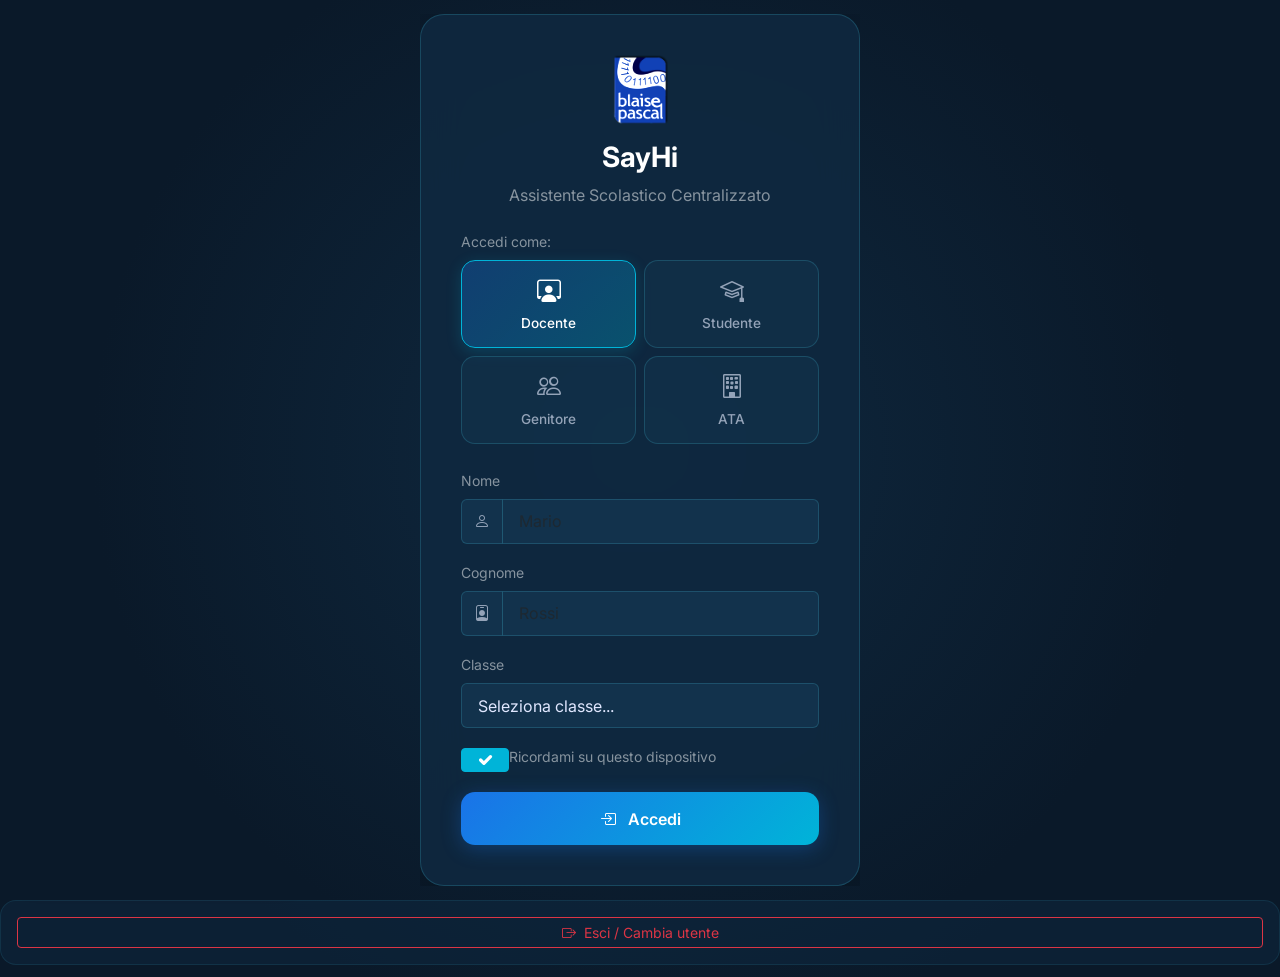
<file: index.html>
<!DOCTYPE html>
<html lang="it">
<head>
    <meta charset="UTF-8">
    <meta name="viewport" content="width=device-width, initial-scale=1.0">
    <meta name="description" content="Assistente virtuale per la gestione delle informazioni scolastiche - Mitigazione del sovraccarico informativo">
    <meta name="theme-color" content="#0a1929">
    
    <title>SayHi | Assistente Scolastico</title>
    
    <!-- Bootstrap CSS -->
    <link href="https://cdn.jsdelivr.net/npm/bootstrap@5.3.0/dist/css/bootstrap.min.css" rel="stylesheet">
    <!-- Bootstrap Icons -->
    <link rel="stylesheet" href="https://cdn.jsdelivr.net/npm/bootstrap-icons@1.11.0/font/bootstrap-icons.css">
    <!-- Font -->
    <link rel="preconnect" href="https://fonts.googleapis.com">
    <link rel="preconnect" href="https://fonts.gstatic.com" crossorigin>
    <link href="https://fonts.googleapis.com/css2?family=Inter:ital,opsz,wght@0,14..32,100..900;1,14..32,100..900&display=swap" rel="stylesheet">
    
    <style>
    :root {
        --bg-primary: #0a1929;
        --bg-secondary: #0f2940;
        --bg-tertiary: #143650;
        --accent-blue: #1a73e8;
        --accent-teal: #00b4d8;
        --accent-green: #48cae4;
        --text-primary: #e0e7ff;
        --text-secondary: #94a3b8;
        --border-color: rgba(72, 202, 228, 0.2);
        --card-bg: rgba(15, 41, 64, 0.8);
        --message-user: linear-gradient(135deg, #1a73e8, #00b4d8);
        --message-bot: rgba(20, 54, 80, 0.9);
        --danger: #ef4444;
        --gradient-avatar: linear-gradient(135deg, #667eea 0%, #764ba2 100%);
        --gradient-bot: linear-gradient(135deg, #00b4d8 0%, #48cae4 100%);
    }
    
    * {
        font-family: 'Inter', sans-serif;
        -webkit-font-smoothing: antialiased;
        -moz-osx-font-smoothing: grayscale;
    }
    
    body {
        background: radial-gradient(circle at 50% 50%, #0f2940 0%, #0a1929 70%);
        min-height: 100vh;
        color: var(--text-primary);
        overflow: hidden;
    }
    
    .app-container {
        height: 100vh;
        max-height: 100vh;
    }
    
    /* Sidebar */
    .chat-sidebar {
        background: rgba(10, 25, 41, 0.95);
        backdrop-filter: blur(20px);
        border-right: 1px solid var(--border-color);
        display: flex;
        flex-direction: column;
        transition: all 0.3s ease;
    }
    
    .sidebar-header {
        padding: 0.8rem 1rem;
        border-bottom: 1px solid var(--border-color);
        background: linear-gradient(180deg, rgba(26, 115, 232, 0.1) 0%, transparent 100%);
    }

    .sidebar-header img {
        height: 60px !important;
    }

    .sidebar-header span {
        font-size: 1.2rem;
    }
    
    .user-context {
        background: linear-gradient(135deg, rgba(26, 115, 232, 0.15), rgba(0, 180, 216, 0.15));
        border: 1px solid rgba(72, 202, 228, 0.3);
        border-radius: 16px;
        padding: 0.8rem;
        margin-bottom: 0;
        backdrop-filter: blur(20px);
        box-shadow: 0 4px 16px rgba(0, 0, 0, 0.1);
        transition: all 0.3s ease;
    }

    .user-context:hover {
        border-color: rgba(72, 202, 228, 0.5);
        box-shadow: 0 6px 20px rgba(0, 180, 216, 0.15);
    }

    .user-avatar {
        width: 40px;
        height: 40px;
        background: var(--gradient-avatar);
        border-radius: 12px;
        display: flex;
        align-items: center;
        justify-content: center;
        font-weight: 700;
        font-size: 1rem;
        color: white;
        box-shadow: 0 4px 12px rgba(102, 126, 234, 0.4);
        transition: all 0.3s ease;
    }

    .user-avatar:hover {
        transform: scale(1.05);
        box-shadow: 0 6px 16px rgba(102, 126, 234, 0.6);
    }
    
    .emergency-btn {
        background: linear-gradient(135deg, #ef4444, #dc2626);
        color: white;
        border: none;
        border-radius: 20px;
        padding: 1rem 1.5rem;
        font-weight: 600;
        transition: all 0.3s cubic-bezier(0.4, 0, 0.2, 1);
        box-shadow: 0 4px 15px rgba(239, 68, 68, 0.3);
        letter-spacing: 0.3px;
    }
    
    .emergency-btn:hover {
        transform: translateY(-3px);
        box-shadow: 0 8px 25px rgba(239, 68, 68, 0.5);
    }
    
    .emergency-btn:active {
        transform: translateY(-1px);
    }
    
    /* Chat principale */
    .chat-main {
        background: transparent;
        display: flex;
        flex-direction: column;
    }
    
    .chat-header {
        background: rgba(10, 25, 41, 0.85);
        backdrop-filter: blur(20px);
        border-bottom: 1px solid var(--border-color);
        padding: 1rem 1.5rem;
        box-shadow: 0 4px 20px rgba(0, 0, 0, 0.1);
    }
    
    .bot-avatar {
        width: 52px;
        height: 52px;
        background: var(--gradient-bot);
        border-radius: 16px;
        display: flex;
        align-items: center;
        justify-content: center;
        box-shadow: 0 8px 24px rgba(72, 202, 228, 0.4);
        transition: all 0.3s ease;
    }
    
    .bot-avatar:hover {
        transform: scale(1.05);
        box-shadow: 0 12px 32px rgba(72, 202, 228, 0.6);
    }
    
    .status-dot.online {
        background: #10b981;
        animation: pulse 2s infinite;
        box-shadow: 0 0 10px rgba(16, 185, 129, 0.5);
    }
    
    @keyframes pulse {
        0% { box-shadow: 0 0 0 0 rgba(16, 185, 129, 0.4); }
        70% { box-shadow: 0 0 0 10px rgba(16, 185, 129, 0); }
        100% { box-shadow: 0 0 0 0 rgba(16, 185, 129, 0); }
    }
    
    /* Area messaggi */
    .chat-messages {
        flex: 1;
        overflow-y: auto;
        padding: 1.5rem 1.5rem 0.5rem;
        display: flex;
        flex-direction: column;
        gap: 1.5rem;
        scroll-behavior: smooth;
    }
    
    .chat-messages::-webkit-scrollbar {
        width: 8px;
    }
    
    .chat-messages::-webkit-scrollbar-track {
        background: transparent;
        margin: 10px 0;
    }
    
    .chat-messages::-webkit-scrollbar-thumb {
        background: linear-gradient(180deg, rgba(72, 202, 228, 0.3), rgba(72, 202, 228, 0.1));
        border-radius: 10px;
        border: 2px solid transparent;
        background-clip: padding-box;
    }
    
    .chat-messages::-webkit-scrollbar-thumb:hover {
        background: linear-gradient(180deg, rgba(72, 202, 228, 0.5), rgba(72, 202, 228, 0.3));
        border: 2px solid transparent;
        background-clip: padding-box;
    }
    
    .message {
        display: flex;
        gap: 12px;
        max-width: 75%;
        animation: fadeInUp 0.4s cubic-bezier(0.4, 0, 0.2, 1);
    }
    
    @keyframes fadeInUp {
        from { 
            opacity: 0; 
            transform: translateY(15px);
        }
        to { 
            opacity: 1; 
            transform: translateY(0);
        }
    }
    
    .message-bot {
        align-self: flex-start;
    }
    
    .message-user {
        align-self: flex-end;
        flex-direction: row-reverse;
    }
    
    .message-avatar {
        width: 44px;
        height: 44px;
        border-radius: 14px;
        background: var(--gradient-bot);
        display: flex;
        align-items: center;
        justify-content: center;
        color: white;
        flex-shrink: 0;
        box-shadow: 0 4px 12px rgba(72, 202, 228, 0.3);
        transition: all 0.3s ease;
    }
    
    .message-bubble {
        padding: 1.1rem 1.3rem;
        border-radius: 20px;
        word-wrap: break-word;
        line-height: 1.6;
        font-size: 0.95rem;
        letter-spacing: 0.1px;
    }
    
    .message-bot .message-bubble {
        background: var(--message-bot);
        border: 1px solid var(--border-color);
        border-top-left-radius: 6px;
        color: var(--text-primary);
        box-shadow: 0 2px 12px rgba(0, 0, 0, 0.2);
    }
    
    .message-user .message-bubble {
        background: var(--message-user);
        border-top-right-radius: 6px;
        color: white;
        box-shadow: 0 4px 20px rgba(26, 115, 232, 0.4);
    }
    
    .message-time {
        font-size: 0.7rem;
        color: var(--text-secondary);
        margin-top: 0.5rem;
        opacity: 0.8;
    }
    
    /* Card circolari */
    .circolari-cards {
        display: flex;
        flex-direction: column;
        gap: 1.2rem;
        margin: 0.5rem 0;
    }
    
    .circolare-card {
        background: var(--card-bg);
        border: 1px solid var(--border-color);
        border-radius: 20px;
        padding: 1.5rem;
        backdrop-filter: blur(15px);
        transition: all 0.3s cubic-bezier(0.4, 0, 0.2, 1);
        box-shadow: 0 4px 20px rgba(0, 0, 0, 0.1);
    }
    
    .circolare-card:hover {
        border-color: var(--accent-teal);
        box-shadow: 0 8px 30px rgba(0, 180, 216, 0.2);
        transform: translateY(-2px);
    }
    
    .circolare-card.priority-urgent {
        border-left: 4px solid #ef4444;
        background: linear-gradient(90deg, rgba(239, 68, 68, 0.1) 0%, var(--card-bg) 10%);
    }
    
    .circolare-card.priority-important {
        border-left: 4px solid #f59e0b;
        background: linear-gradient(90deg, rgba(245, 158, 11, 0.1) 0%, var(--card-bg) 10%);
    }
    
    .card-btn {
        background: rgba(72, 202, 228, 0.15);
        border: 1px solid rgba(72, 202, 228, 0.3);
        color: var(--accent-teal);
        padding: 0.6rem 1.2rem;
        border-radius: 14px;
        cursor: pointer;
        transition: all 0.3s ease;
        font-size: 0.85rem;
        font-weight: 500;
        letter-spacing: 0.2px;
    }
    
    .card-btn:hover {
        background: rgba(72, 202, 228, 0.3);
        border-color: var(--accent-teal);
        box-shadow: 0 4px 15px rgba(72, 202, 228, 0.2);
        transform: translateY(-1px);
    }
    
    .card-btn:active {
        transform: translateY(1px);
    }
    
/* Suggerimenti (sopra la textbar) */
.suggestions-area {
    padding: 0.6rem 1.2rem;
    background: rgba(10, 25, 41, 0.7);
    backdrop-filter: blur(20px);
    border-top: 1px solid rgba(72, 202, 228, 0.15);
}

.suggestion-chips {
    display: flex;
    flex-wrap: wrap;
    gap: 0.4rem;
}

.suggestion-chip {
    background: rgba(72, 202, 228, 0.1);
    border: 1px solid rgba(72, 202, 228, 0.3);
    color: var(--accent-teal);
    padding: 0.35rem 0.75rem;
    border-radius: 20px;
    cursor: pointer;
    transition: all 0.3s ease;
    font-size: 0.78rem;
    font-weight: 500;
    letter-spacing: 0.1px;
    white-space: nowrap;
}

.suggestion-chip:hover {
    background: rgba(72, 202, 228, 0.25);
    border-color: var(--accent-teal);
    transform: translateY(-1px);
    box-shadow: 0 3px 12px rgba(72, 202, 228, 0.2);
}

.suggestion-chip:active {
    transform: translateY(0);
}

/* Icona lampadina più piccola */
.suggestions-area .bi-lightbulb {
    font-size: 0.9rem;
}

.suggestions-area small {
    font-size: 0.75rem;
}
    
    /* Area input */
    .chat-input-area {
        padding: 1rem 1.5rem;
        background: rgba(10, 25, 41, 0.9);
        backdrop-filter: blur(20px);
        border-top: 1px solid var(--border-color);
    }
    
    .input-container {
        display: flex;
        align-items: center;
        gap: 0.5rem;
        background: rgba(20, 54, 80, 0.8);
        border-radius: 28px;
        padding: 0.4rem 0.5rem;
        border: 2px solid rgba(72, 202, 228, 0.2);
        transition: all 0.3s ease;
    }
    
    .input-container:focus-within {
        border-color: var(--accent-teal);
        box-shadow: 0 0 0 4px rgba(72, 202, 228, 0.15);
        background: rgba(20, 54, 80, 0.95);
    }
    
    .message-input {
        background: transparent;
        border: none;
        outline: none;
        color: var(--text-primary);
        flex: 1;
        padding: 0.7rem 0.5rem;
        font-size: 0.95rem;
        resize: none;
        max-height: 120px;
        line-height: 1.5;
    }
    
    .message-input::placeholder {
        color: rgba(148, 163, 184, 0.6);
    }
    
    .input-action {
        background: transparent;
        border: none;
        color: var(--accent-teal);
        padding: 0.6rem;
        border-radius: 50%;
        cursor: pointer;
        transition: all 0.3s ease;
        display: flex;
        align-items: center;
        justify-content: center;
        width: 42px;
        height: 42px;
    }
    
    .input-action:hover {
        background: rgba(72, 202, 228, 0.2);
        transform: scale(1.1);
    }
    
    .input-action:active {
        transform: scale(0.95);
    }
    
    /* Overlay emergenza */
    .emergency-overlay {
        position: fixed;
        inset: 0;
        background: rgba(0, 0, 0, 0.9);
        backdrop-filter: blur(15px);
        display: flex;
        align-items: center;
        justify-content: center;
        z-index: 1050;
        animation: fadeIn 0.3s ease;
    }
    
    @keyframes fadeIn {
        from { opacity: 0; }
        to { opacity: 1; }
    }
    
    .emergency-card {
        background: linear-gradient(135deg, #1e293b, #0f172a);
        border: 2px solid rgba(239, 68, 68, 0.5);
        border-radius: 28px;
        padding: 3rem;
        max-width: 480px;
        width: 95%;
        text-align: center;
        box-shadow: 0 25px 80px rgba(239, 68, 68, 0.3);
        animation: slideUp 0.4s cubic-bezier(0.4, 0, 0.2, 1);
    }
    
    @keyframes slideUp {
        from { 
            opacity: 0;
            transform: translateY(30px) scale(0.95);
        }
        to { 
            opacity: 1;
            transform: translateY(0) scale(1);
        }
    }
    
    .emergency-icon {
        font-size: 5rem;
        margin-bottom: 1.5rem;
        animation: shake 2s infinite;
    }
    
    @keyframes shake {
        0%, 100% { transform: rotate(0deg); }
        10%, 30%, 50%, 70%, 90% { transform: rotate(-5deg); }
        20%, 40%, 60%, 80% { transform: rotate(5deg); }
    }
    
    /* Typing indicator */
    .typing-dot {
        animation: typingBounce 1.4s infinite;
    }
    
    @keyframes typingBounce {
        0%, 60%, 100% { 
            transform: translateY(0);
            opacity: 0.4;
        }
        30% { 
            transform: translateY(-8px);
            opacity: 1;
        }
    }
    
    /* Miglioramenti per le statistiche */
    .user-context .col-4 > div {
        transition: all 0.3s ease;
        border: 1px solid rgba(255, 255, 255, 0.1);
    }
    
    .user-context .col-4 > div:hover {
        background: rgba(255, 255, 255, 0.15) !important;
        transform: translateY(-2px);
        box-shadow: 0 4px 15px rgba(0, 0, 0, 0.2);
    }
    
    /* Responsive */
    @media (max-width: 991.98px) {
        .chat-sidebar {
            display: none !important;
        }
        
        .message {
            max-width: 85%;
        }
        
        .message-bubble {
            padding: 1rem;
        }
        
        .chat-header {
            padding: 0.8rem 1rem;
        }
        
        .chat-messages {
            padding: 1rem;
            gap: 1rem;
        }
        
        .suggestions-area {
            padding: 0.8rem 1rem;
        }
        
        .chat-input-area {
            padding: 0.8rem 1rem;
        }
        
        .emergency-card {
            padding: 2rem;
            margin: 1rem;
        }
    }
    
    @media (max-width: 575.98px) {
        .message {
            max-width: 90%;
        }
        
        .suggestion-chip {
            font-size: 0.75rem;
            padding: 0.5rem 0.8rem;
        }
        
        .card-btn {
            font-size: 0.8rem;
            padding: 0.5rem 0.8rem;
        }
        
        .chat-header h1 {
            font-size: 1.1rem;
        }
        
        .bot-avatar {
            width: 42px;
            height: 42px;
        }
    }
    
    @media (prefers-reduced-motion: reduce) {
        *, *::before, *::after {
            animation-duration: 0.01ms !important;
            transition-duration: 0.01ms !important;
        }
    }

    /* Pannello Impostazioni */
.settings-panel {
    position: fixed;
    top: 0;
    right: 0;
    width: 380px;
    max-width: 90vw;
    height: 100vh;
    background: rgba(10, 25, 41, 0.98);
    backdrop-filter: blur(30px);
    border-left: 1px solid var(--border-color);
    z-index: 1060;
    display: flex;
    flex-direction: column;
    animation: slideInRight 0.3s cubic-bezier(0.4, 0, 0.2, 1);
    box-shadow: -10px 0 40px rgba(0, 0, 0, 0.5);
}

@keyframes slideInRight {
    from {
        transform: translateX(100%);
    }
    to {
        transform: translateX(0);
    }
}

.settings-panel[hidden] {
    display: none;
}

.settings-header {
    padding: 1.5rem;
    border-bottom: 1px solid var(--border-color);
    display: flex;
    align-items: center;
    justify-content: space-between;
    background: linear-gradient(180deg, rgba(72, 202, 228, 0.1) 0%, transparent 100%);
}

.btn-close-settings {
    background: rgba(255, 255, 255, 0.1);
    border: none;
    color: var(--text-secondary);
    width: 40px;
    height: 40px;
    border-radius: 12px;
    display: flex;
    align-items: center;
    justify-content: center;
    cursor: pointer;
    transition: all 0.3s ease;
    font-size: 1.2rem;
}

.btn-close-settings:hover {
    background: rgba(255, 255, 255, 0.2);
    color: white;
    transform: rotate(90deg);
}

.settings-content {
    flex: 1;
    overflow-y: auto;
    padding: 1.5rem;
}

.settings-content::-webkit-scrollbar {
    width: 6px;
}

.settings-content::-webkit-scrollbar-track {
    background: transparent;
}

.settings-content::-webkit-scrollbar-thumb {
    background: rgba(72, 202, 228, 0.3);
    border-radius: 10px;
}

.settings-section {
    margin-bottom: 2rem;
}

.settings-section-title {
    font-size: 0.85rem;
    font-weight: 600;
    color: var(--accent-teal);
    text-transform: uppercase;
    letter-spacing: 0.5px;
    margin-bottom: 1rem;
    padding-bottom: 0.5rem;
    border-bottom: 1px solid rgba(72, 202, 228, 0.2);
}

.setting-item {
    background: rgba(15, 41, 64, 0.5);
    border: 1px solid rgba(72, 202, 228, 0.1);
    border-radius: 16px;
    padding: 1rem;
    margin-bottom: 0.75rem;
    transition: all 0.3s ease;
}

.setting-item:hover {
    border-color: rgba(72, 202, 228, 0.3);
    background: rgba(15, 41, 64, 0.7);
}

/* Switch personalizzato */
.form-check-input {
    width: 3rem !important;
    height: 1.5rem !important;
    cursor: pointer;
    background-color: rgba(72, 202, 228, 0.3) !important;
    border-color: rgba(72, 202, 228, 0.5) !important;
}

.form-check-input:checked {
    background-color: var(--accent-teal) !important;
    border-color: var(--accent-teal) !important;
}

.form-check-input:focus {
    box-shadow: 0 0 0 0.25rem rgba(72, 202, 228, 0.25) !important;
}

/* Overlay impostazioni */
.settings-overlay {
    position: fixed;
    inset: 0;
    background: rgba(0, 0, 0, 0.5);
    backdrop-filter: blur(5px);
    z-index: 1055;
    animation: fadeIn 0.3s ease;
}

.settings-overlay[hidden] {
    display: none;
}

/* Bottoni dimensione testo */
.btn-outline-info {
    color: var(--accent-teal);
    border-color: rgba(72, 202, 228, 0.3);
}

.btn-outline-info:hover {
    background: rgba(72, 202, 228, 0.2);
    border-color: var(--accent-teal);
    color: white;
}

/* Responsive pannello impostazioni */
@media (max-width: 575.98px) {
    .settings-panel {
        width: 100vw;
        max-width: 100vw;
    }
    
    .settings-section {
        margin-bottom: 1.5rem;
    }
    
    .setting-item {
        padding: 0.8rem;
    }
}

/* Lista Chat nella Sidebar */
.user-profile-section {
    border-bottom: 1px solid var(--border-color);
    padding: 0.5rem !important;
}

.chat-list-section {
    min-height: 0;
}

.chat-list {
    display: flex;
    flex-direction: column;
    gap: 2px;
    padding: 0.5rem;
}

.chat-list::-webkit-scrollbar {
    width: 4px;
}

.chat-list::-webkit-scrollbar-track {
    background: transparent;
}

.chat-list::-webkit-scrollbar-thumb {
    background: rgba(72, 202, 228, 0.2);
    border-radius: 10px;
}

.chat-item {
    padding: 0.8rem;
    border-radius: 14px;
    cursor: pointer;
    transition: all 0.2s ease;
    position: relative;
    border: 1px solid transparent;
}

.chat-item:hover {
    background: rgba(72, 202, 228, 0.1);
    border-color: rgba(72, 202, 228, 0.2);
}

.chat-item.active {
    background: rgba(72, 202, 228, 0.15);
    border-color: rgba(72, 202, 228, 0.3);
}

.chat-item-title {
    color: white;
    font-size: 0.85rem;
    font-weight: 600;
    margin-bottom: 0.2rem;
    display: flex;
    justify-content: space-between;
    align-items: center;
}

.chat-item-preview {
    color: var(--text-secondary);
    font-size: 0.75rem;
    white-space: nowrap;
    overflow: hidden;
    text-overflow: ellipsis;
}

.chat-item-time {
    font-size: 0.65rem;
    color: var(--text-secondary);
    opacity: 0.7;
}

.chat-item-actions {
    opacity: 0;
    transition: opacity 0.2s ease;
}

.chat-item:hover .chat-item-actions {
    opacity: 1;
}

.chat-delete-btn {
    background: transparent;
    border: none;
    color: var(--text-secondary);
    padding: 0.2rem 0.4rem;
    border-radius: 8px;
    cursor: pointer;
    font-size: 0.8rem;
    transition: all 0.2s ease;
}

.chat-delete-btn:hover {
    background: rgba(239, 68, 68, 0.2);
    color: #ef4444;
}

.text-accent {
    color: var(--accent-teal) !important;
}

.btn-link:hover {
    background: rgba(72, 202, 228, 0.1);
    border-radius: 10px;
}

/* Badge messaggi non letti */
.chat-badge {
    background: var(--accent-teal);
    color: white;
    font-size: 0.65rem;
    padding: 0.15rem 0.5rem;
    border-radius: 10px;
    font-weight: 600;
}

/* Stile per la sidebar più compatta su schermi medi */
@media (max-width: 1200px) {
    .chat-sidebar {
        min-width: 280px;
    }
}

/* Statistiche nella sidebar */
.chat-stats {
    padding: 0.5rem !important;
    border-top: 1px solid var(--border-color) !important;
}

.chat-stats .row {
    margin: 0 -2px;
}

.chat-stats .col-4 {
    padding: 0 2px;
}

.chat-stats .col-4 > div {
    padding: 0.4rem !important;
    border-radius: 10px !important;
    transition: all 0.3s ease;
    border: 1px solid rgba(255, 255, 255, 0.1);
}

.chat-stats .col-4 > div:hover {
    background: rgba(255, 255, 255, 0.15) !important;
    transform: translateY(-1px);
    box-shadow: 0 2px 8px rgba(0, 0, 0, 0.2);
}

.chat-stats .col-4 > div .small:first-child {
    font-size: 0.8rem;
    margin-bottom: 0.1rem;
}

.chat-stats .col-4 > div .fw-bold {
    font-size: 0.75rem;
    margin-bottom: 0;
}

.chat-stats .col-4 > div small:last-child {
    font-size: 0.6rem;
}

/* Pulsante sito web nella sidebar */
.sidebar-nav {
    border-top: 1px solid var(--border-color);
}

.website-btn {
    background: linear-gradient(135deg, rgba(72, 202, 228, 0.1), rgba(0, 180, 216, 0.1));
    border: 1px solid rgba(72, 202, 228, 0.25);
    color: var(--accent-teal);
    border-radius: 14px;
    padding: 0.7rem 1rem;
    font-weight: 600;
    font-size: 0.8rem;
    text-decoration: none;
    transition: all 0.3s cubic-bezier(0.4, 0, 0.2, 1);
    letter-spacing: 0.3px;
}

.website-btn:hover {
    background: rgba(72, 202, 228, 0.25);
    border-color: var(--accent-teal);
    color: white;
    transform: translateY(-2px);
    box-shadow: 0 4px 15px rgba(72, 202, 228, 0.2);
}

.website-btn:active {
    transform: translateY(0);
}

.website-btn i {
    font-size: 1rem;
}

/* Login Screen */
.login-screen {
    position: fixed;
    inset: 0;
    background: radial-gradient(circle at 50% 50%, #0f2940 0%, #0a1929 70%);
    display: flex;
    align-items: center;
    justify-content: center;
    z-index: 2000;
    padding: 1rem;
}

.login-container {
    width: 100%;
    max-width: 440px;
    animation: slideUpLogin 0.5s cubic-bezier(0.4, 0, 0.2, 1);
}

@keyframes slideUpLogin {
    from {
        opacity: 0;
        transform: translateY(30px);
    }
    to {
        opacity: 1;
        transform: translateY(0);
    }
}

.login-card {
    background: rgba(15, 41, 64, 0.9);
    backdrop-filter: blur(20px);
    border: 1px solid var(--border-color);
    border-radius: 24px;
    padding: 2.5rem;
    box-shadow: 0 20px 60px rgba(0, 0, 0, 0.3);
}

/* Selettore Ruolo */
.role-selector {
    display: grid;
    grid-template-columns: 1fr 1fr;
    gap: 0.5rem;
}

.role-btn {
    background: rgba(20, 54, 80, 0.5);
    border: 1px solid rgba(72, 202, 228, 0.2);
    color: var(--text-secondary);
    border-radius: 14px;
    padding: 0.8rem;
    cursor: pointer;
    transition: all 0.3s ease;
    font-size: 0.85rem;
    font-weight: 500;
}

.role-btn:hover {
    background: rgba(72, 202, 228, 0.15);
    border-color: rgba(72, 202, 228, 0.4);
    color: white;
}

.role-btn.active {
    background: linear-gradient(135deg, rgba(26, 115, 232, 0.3), rgba(0, 180, 216, 0.3));
    border-color: var(--accent-teal);
    color: white;
    box-shadow: 0 4px 15px rgba(0, 180, 216, 0.2);
}

/* Input login */
.login-card .form-control,
.login-card .form-select {
    background: rgba(20, 54, 80, 0.8) !important;
    border: 1px solid rgba(72, 202, 228, 0.2) !important;
    color: var(--text-primary) !important;
    padding: 0.6rem 1rem;
}

.login-card .form-control:focus,
.login-card .form-select:focus {
    border-color: var(--accent-teal) !important;
    box-shadow: 0 0 0 0.2rem rgba(72, 202, 228, 0.15) !important;
}

.login-card .input-group-text {
    background: rgba(20, 54, 80, 0.8) !important;
    border-color: rgba(72, 202, 228, 0.2) !important;
    color: var(--text-secondary) !important;
}

/* Pulsante Accedi */
.login-btn {
    background: linear-gradient(135deg, var(--accent-blue), var(--accent-teal));
    color: white;
    border: none;
    border-radius: 14px;
    padding: 0.9rem;
    font-weight: 600;
    font-size: 1rem;
    transition: all 0.3s ease;
    box-shadow: 0 4px 20px rgba(26, 115, 232, 0.3);
}

.login-btn:hover {
    transform: translateY(-2px);
    box-shadow: 0 6px 25px rgba(26, 115, 232, 0.5);
}

.login-btn:active {
    transform: translateY(0);
}

/* Bottoni accesso rapido */
.quick-login-btn {
    background: rgba(72, 202, 228, 0.1);
    border: 1px solid rgba(72, 202, 228, 0.2);
    color: var(--text-secondary);
    border-radius: 12px;
    padding: 0.7rem 1rem;
    cursor: pointer;
    transition: all 0.3s ease;
    font-size: 0.85rem;
    text-align: left;
}

.quick-login-btn:hover {
    background: rgba(72, 202, 228, 0.2);
    border-color: var(--accent-teal);
    color: white;
    transform: translateX(5px);
}

/* Stile per il select */
.login-card select option {
    background: #0f2940;
    color: white;
}

/* Animazione uscita login */
.login-screen.hidden {
    animation: fadeOut 0.3s ease forwards;
}

@keyframes fadeOut {
    from {
        opacity: 1;
    }
    to {
        opacity: 0;
        visibility: hidden;
    }
}

/* Stile tendina circolare */
.circolare-expand {
    max-height: 0;
    overflow: hidden;
    transition: max-height 0.4s ease, padding 0.4s ease, margin 0.4s ease;
    background: rgba(20, 54, 80, 0.5);
    border-radius: 0 0 20px 20px;
    margin-top: 0;
    border: 1px solid transparent;
}

.circolare-expand.open {
    max-height: 2000px;
    margin-top: 1rem;
    padding: 1.2rem;
    border: 1px solid var(--border-color);
}

.circolare-expand p {
    color: var(--text-primary);
    font-size: 0.9rem;
    line-height: 1.7;
    margin-bottom: 1rem;
}

.circolare-expand .allegati-list {
    display: flex;
    gap: 0.5rem;
    flex-wrap: wrap;
    margin-top: 0.8rem;
}

.allegato-link {
    color: var(--accent-teal);
    text-decoration: none;
    font-size: 0.85rem;
    padding: 0.3rem 0.8rem;
    border-radius: 10px;
    background: rgba(72, 202, 228, 0.1);
    border: 1px solid rgba(72, 202, 228, 0.3);
    transition: all 0.2s ease;
}

.allegato-link:hover {
    background: rgba(72, 202, 228, 0.25);
    color: white;
}

.card-btn-expand {
    width: 100%;
    background: rgba(72, 202, 228, 0.15);
    border: 1px solid rgba(72, 202, 228, 0.3);
    color: var(--accent-teal);
    padding: 0.7rem 1.2rem;
    border-radius: 14px;
    cursor: pointer;
    transition: all 0.3s ease;
    font-size: 0.9rem;
    font-weight: 600;
    letter-spacing: 0.2px;
    text-align: center;
}

.card-btn-expand:hover {
    background: rgba(72, 202, 228, 0.3);
    border-color: var(--accent-teal);
    box-shadow: 0 4px 15px rgba(72, 202, 228, 0.2);
    transform: translateY(-1px);
}
        
.login-container {
    overflow-x: auto;
}
</style>
</head>
<body>
    <!-- Schermata di Login -->
<div id="login-screen" class="login-screen">
    <div class="login-container">
        <div class="login-card">
            <div class="text-center mb-4">
                <img src="image.svg" alt="Logo Blaise Pascal" style="height: 70px; width: auto; filter: brightness(1.2); margin-bottom: 1rem;">
                <h1 class="h3 fw-bold text-white mb-2">SayHi</h1>
                <p class="text-white-50">Assistente Scolastico Centralizzato</p>
            </div>
            
            <form id="login-form" autocomplete="off">
                <!-- Selezione Ruolo -->
                <div class="mb-4">
                    <label class="text-white-50 small mb-2 d-block">Accedi come:</label>
                    <div class="role-selector">
                        <button type="button" class="role-btn active" data-role="docente">
                            <i class="bi bi-person-workspace fs-4 d-block mb-1"></i>
                            <span>Docente</span>
                        </button>
                        <button type="button" class="role-btn" data-role="studente">
                            <i class="bi bi-mortarboard fs-4 d-block mb-1"></i>
                            <span>Studente</span>
                        </button>
                        <button type="button" class="role-btn" data-role="genitore">
                            <i class="bi bi-people fs-4 d-block mb-1"></i>
                            <span>Genitore</span>
                        </button>
                        <button type="button" class="role-btn" data-role="ata">
                            <i class="bi bi-building fs-4 d-block mb-1"></i>
                            <span>ATA</span>
                        </button>
                    </div>
                </div>
                
                <!-- Nome utente -->
                <div class="mb-3">
                    <label for="login-nome" class="form-label text-white-50 small">Nome</label>
                    <div class="input-group">
                        <span class="input-group-text bg-dark border-secondary text-white-50">
                            <i class="bi bi-person"></i>
                        </span>
                        <input type="text" class="form-control bg-dark text-white border-secondary" id="login-nome" placeholder="Mario" required>
                    </div>
                </div>
                
                <!-- Cognome -->
                <div class="mb-3">
                    <label for="login-cognome" class="form-label text-white-50 small">Cognome</label>
                    <div class="input-group">
                        <span class="input-group-text bg-dark border-secondary text-white-50">
                            <i class="bi bi-person-badge"></i>
                        </span>
                        <input type="text" class="form-control bg-dark text-white border-secondary" id="login-cognome" placeholder="Rossi" required>
                    </div>
                </div>
                
                <!-- Classe (per studenti e docenti) -->
                <div class="mb-3" id="classe-field">
                    <label for="login-classe" class="form-label text-white-50 small">Classe</label>
                    <select class="form-select bg-dark text-white border-secondary" id="login-classe">
                        <option value="">Seleziona classe...</option>
                        <option value="1A">1A</option>
                        <option value="1B">1B</option>
                        <option value="2A">2A</option>
                        <option value="2B">2B</option>
                        <option value="3A">3A</option>
                        <option value="3B">3B</option>
                        <option value="4A">4A</option>
                        <option value="4B">4B</option>
                        <option value="5A">5A</option>
                        <option value="5B">5B</option>
                    </select>
                </div>
                
                <!-- Password (per dirigente/preside) -->
                <div class="mb-4" id="password-field" hidden>
                    <label for="login-password" class="form-label text-white-50 small">Password</label>
                    <div class="input-group">
                        <span class="input-group-text bg-dark border-secondary text-white-50">
                            <i class="bi bi-lock"></i>
                        </span>
                        <input type="password" class="form-control bg-dark text-white border-secondary" id="login-password" placeholder="••••••••">
                    </div>
                </div>
                
                <!-- Ricordami -->
                <div class="form-check mb-4">
                    <input class="form-check-input" type="checkbox" id="remember-me" checked>
                    <label class="form-check-label text-white-50 small" for="remember-me">
                        Ricordami su questo dispositivo
                    </label>
                </div>
                
                <!-- Pulsante Accedi -->
                <button type="submit" class="login-btn w-100">
                    <i class="bi bi-box-arrow-in-right me-2"></i>
                    Accedi
                </button>
            </form>
        </div>
    </div>
</div>

<!-- Overlay app principale (nascosto fino al login) -->
<div id="app-overlay" class="app-overlay" hidden>

</div>
    <div class="app-container d-flex">
        <!-- Sidebar sinistra - Dati utente, lista chat e emergenza -->
<aside class="chat-sidebar col-3 d-none d-lg-flex flex-column" aria-label="Informazioni contestuali">
    <div class="sidebar-header">
        <div class="d-flex align-items-center justify-content-center gap-2 mb-3">
            <img src="image.svg" alt="Logo Blaise Pascal" style="height: 60px; width: auto; filter: brightness(1.2);">
            <span class="fw-bold text-white">I.T.E.T BLAISE PASCAL</span>
        </div>
    </div>
    
    <!-- Profilo utente -->
    <div class="user-profile-section p-3">
        <div class="user-context">
            <div class="d-flex align-items-center gap-3 mb-3">
                <div class="user-avatar" aria-hidden="true">MR</div>
                <div>
                    <h2 class="h6 mb-0 text-white fw-bold">Mario Rossi</h2>
                    <span class="small text-white-50">Docente - 3B</span>
                </div>
            </div>
            
            <!-- Data corrente -->
            <div class="text-center">
                <small class="text-white-50" id="current-date-display"></small>
            </div>
        </div>
    </div>
    
    <!-- Lista chat -->
    <div class="chat-list-section flex-grow-1 d-flex flex-column">
        <div class="d-flex justify-content-between align-items-center px-3 py-2">
            <h3 class="text-white-50 small fw-semibold mb-0 text-uppercase">Conversazioni</h3>
            <button class="btn btn-link text-accent p-1" id="new-chat-btn" aria-label="Nuova chat" title="Nuova chat">
                <i class="bi bi-plus-square fs-5"></i>
            </button>
        </div>
        
        <!-- Lista delle chat salvate -->
        <div class="chat-list flex-grow-1 overflow-auto" id="chat-list">
            <!-- Le chat verranno caricate qui dinamicamente -->
            <div class="text-center text-white-50 small p-3" id="no-chats-message">
                <i class="bi bi-chat-dots fs-4 d-block mb-2"></i>
                Nessuna conversazione
            </div>
        </div>

    <!-- Pulsante registro elettronico-->
       <div class="sidebar-nav px-3 py-2">
        <a href="https://registrofamiglie.axioscloud.it/Pages/SD/SD_Login.aspx?Customer_id=94001210718" target="_blank" class="website-btn w-100 d-flex align-items-center justify-content-center gap-2">
            <i class="bi bi-globe2"></i>
            <span>ACCEDI AL REGISTRO ELETTRONICO</span>
        </a>
    </div>

        <!-- Pulsante sito web -->
    <div class="sidebar-nav px-3 py-2">
        <a href="https://webmyschool.it/" target="_blank" class="website-btn w-100 d-flex align-items-center justify-content-center gap-2">
            <i class="bi bi-globe2"></i>
            <span>CONSULTA EVENTUALI SUPPLENZE</span>
        </a>
    </div>
    
    <div class="sidebar-footer p-3">
        <button class="emergency-btn w-100 d-flex align-items-center justify-content-center gap-2" id="emergency-trigger" aria-label="Emergenza">
            <i class="bi bi-exclamation-triangle-fill fs-5"></i>
            <span class="fs-6">Emergenza</span>
        </button>
    </div>
</aside>
        
        <!-- Area principale chat -->
        <main class="chat-main col-12 col-lg-9 d-flex flex-column">
            
            <!-- Header chat -->
            <header class="chat-header d-flex align-items-center justify-content-between">
                <div class="d-flex align-items-center gap-3">
                    <div class="bot-avatar">
                        <i class="bi bi-robot fs-5 text-white"></i>
                    </div>
                    <div>
                        <h1 class="h5 mb-0 fw-bold text-white">SayHi!</h1>
                        <span class="small text-white-50">
                            <span class="status-dot online d-inline-block rounded-circle me-1" style="width:8px;height:8px;"></span>
                            Online • Pronto ad aiutarti
                        </span>
                    </div>
                </div>
                <div class="d-flex gap-1">
                    <button class="btn btn-link text-white-50 p-2 rounded-circle" aria-label="Impostazioni">
                        <i class="bi bi-gear"></i>
                    </button>
                </div>
            </header>
            
            <!-- Area messaggi -->
            <div class="chat-messages" id="chat-messages" role="log" aria-live="polite" aria-label="Conversazione">
                
                <!-- Messaggio di benvenuto iniziale -->
                <div class="message message-bot">
                    <div class="message-avatar" aria-hidden="true">
                        <i class="bi bi-robot"></i>
                    </div>
                    <div class="message-content">
                        <div class="message-bubble">
                            <p class="mb-2">Ciao Mario! 👋 Sono SayHi, il tuo assistente scolastico.</p>
                            <p class="mb-0">Chiedimi pure quello che ti serve: circolari, scadenze, orari, eventi e molto altro.</p>
                        </div>
                        <span class="message-time">10:30</span>
                    </div>
                </div>

                <!-- Indicatore di scrittura (nascosto di default) -->
                <div class="message message-bot typing-indicator" id="typing-indicator" hidden>
                    <div class="message-avatar" aria-hidden="true">
                        <i class="bi bi-robot"></i>
                    </div>
                    <div class="message-content">
                        <div class="message-bubble d-flex gap-2 align-items-center p-3">
                            <span class="typing-dot bg-secondary rounded-circle d-inline-block" style="width:8px;height:8px;animation: typingBounce 1.4s infinite;"></span>
                            <span class="typing-dot bg-secondary rounded-circle d-inline-block" style="width:8px;height:8px;animation: typingBounce 1.4s infinite 0.2s;"></span>
                            <span class="typing-dot bg-secondary rounded-circle d-inline-block" style="width:8px;height:8px;animation: typingBounce 1.4s infinite 0.4s;"></span>
                        </div>
                    </div>
                </div>
            </div>
            
            <!-- Suggerimenti rapidi -->
            <div class="suggestions-area">
                <div class="d-flex align-items-center gap-2 mb-2">
                    <i class="bi bi-lightbulb text-warning"></i>
                    <small class="text-white-50 fw-semibold">Cosa posso chiedere?</small>
                </div>
                <div class="suggestion-chips">
                    <button class="suggestion-chip" data-prompt="circolari recenti">📄 Circolari recenti</button>
                    <button class="suggestion-chip" data-prompt="scadenze">⏰ Cosa scade questa settimana?</button>
                    <button class="suggestion-chip" data-prompt="orario domani">📚 Orario di domani</button>
                    <button class="suggestion-chip" data-prompt="eventi">📅 Prossimi eventi</button>
                    <button class="suggestion-chip" data-prompt="contatti docenti">👥 Contatti docenti</button>
                    <button class="suggestion-chip" data-prompt="moduli da firmare">✍️ Moduli da firmare</button>
                    <button class="suggestion-chip" data-prompt="prossime verifiche ">📝 Prossime verifiche</button>
                    <button class="suggestion-chip" data-prompt="riepilogo oggi">📋 Riepilogo giornaliero</button>
                </div>
            </div>
            
            <!-- Area input -->
            <footer class="chat-input-area">
                <div class="input-container">
                    <button class="input-action" aria-label="Allega file" title="Allega">
                        <i class="bi bi-plus-circle fs-5"></i>
                    </button>
                    
                    <textarea 
                        id="message-input" 
                        class="message-input" 
                        placeholder="Scrivi un messaggio..." 
                        rows="1"
                        aria-label="Scrivi un messaggio"
                    ></textarea>
                    
                    <button class="input-action" id="send-button" aria-label="Invia messaggio" title="Invia">
                        <i class="bi bi-send-fill fs-5"></i>
                    </button>
                </div>
                
                <p class="text-center text-white-50 small mt-2 mb-0">
                    SayHi può commettere errori. Verifica sempre le informazioni importanti.
                </p>
            </footer>
        </main>
    </div>

    <!-- Pannello Impostazioni -->
<div id="settings-panel" class="settings-panel" aria-label="Impostazioni" hidden>
    <div class="settings-header">
        <h3 class="fs-5 fw-bold text-white mb-0">
            <i class="bi bi-gear me-2"></i>Impostazioni
        </h3>
        <button class="btn-close-settings" id="close-settings" aria-label="Chiudi impostazioni">
            <i class="bi bi-x-lg"></i>
        </button>
    </div>
    
    <div class="settings-content">
        <!-- Tema -->
        <div class="settings-section">
            <h4 class="settings-section-title">
                <i class="bi bi-palette me-2"></i>Aspetto
            </h4>
            <div class="setting-item">
                <div class="d-flex justify-content-between align-items-center">
                    <div>
                        <label class="text-white fw-medium">Tema scuro</label>
                        <p class="text-white-50 small mb-0">Attiva/disattiva il tema scuro</p>
                    </div>
                    <div class="form-check form-switch">
                        <input class="form-check-input" type="checkbox" id="dark-mode-toggle" checked>
                    </div>
                </div>
            </div>
            <div class="setting-item">
                <div class="d-flex justify-content-between align-items-center">
                    <div>
                        <label class="text-white fw-medium">Dimensione testo</label>
                        <p class="text-white-50 small mb-0">Regola la dimensione del testo</p>
                    </div>
                    <div class="btn-group btn-group-sm">
                        <button class="btn btn-outline-info btn-sm" id="font-size-down" aria-label="Riduci testo">A-</button>
                        <button class="btn btn-outline-info btn-sm" id="font-size-reset" aria-label="Testo normale">A</button>
                        <button class="btn btn-outline-info btn-sm" id="font-size-up" aria-label="Aumenta testo">A+</button>
                    </div>
                </div>
            </div>
        </div>
        
        <!-- Privacy -->
        <div class="settings-section">
            <h4 class="settings-section-title">
                <i class="bi bi-shield-check me-2"></i>Privacy e Dati
            </h4>
            <div class="setting-item">
                <div class="d-flex justify-content-between align-items-center">
                    <div>
                        <label class="text-white fw-medium">Salva cronologia</label>
                        <p class="text-white-50 small mb-0">Memorizza la cronologia delle chat</p>
                    </div>
                    <div class="form-check form-switch">
                        <input class="form-check-input" type="checkbox" id="save-history" checked>
                    </div>
                </div>
            </div>
        </div>
        <div class="setting-item">
    <button class="btn btn-outline-danger btn-sm w-100" id="logout-btn">
        <i class="bi bi-box-arrow-right me-2"></i>Esci / Cambia utente
    </button>
</div>
        
        <!-- Info -->
        <div class="settings-section">
            <h4 class="settings-section-title">
                <i class="bi bi-info-circle me-2"></i>Informazioni
            </h4>
            <div class="setting-item">
                <p class="text-white-50 small mb-1">SayHi v1.0.0</p>
                <p class="text-white-50 small mb-0">Assistente Scolastico Centralizzato</p>
                <p class="text-white-50 small mb-0">© 2026 I.T.E.T Blaise Pascal</p>
            </div>
        </div>
    </div>
</div>
<div class="setting-item">
    <button class="btn btn-outline-danger btn-sm w-100" id="logout-btn">
        <i class="bi bi-box-arrow-right me-2"></i>Esci / Cambia utente
    </button>
</div>

<!-- Overlay per chiudere le impostazioni cliccando fuori -->
<div id="settings-overlay" class="settings-overlay" hidden></div>

    <!-- Overlay emergenza -->
    <div id="emergency-overlay" class="emergency-overlay" hidden>
        <div class="emergency-card">
            <div class="emergency-icon">🚨</div>
            <h3 class="fw-bold mb-3 text-white">Emergenza</h3>
            <p class="text-white-50 mb-4" id="emergency-message-text">
                Cosa è successo? Puoi contattare subito il servizio di emergenza o il dirigente scolastico.
            </p>
            <div class="mb-3">
                <textarea 
                    id="emergency-input" 
                    class="form-control bg-dark text-white border-secondary" 
                    rows="3" 
                    placeholder="Descrivi brevemente la situazione..."
                ></textarea>
            </div>
            <div class="d-grid gap-2">
                <button class="btn btn-danger btn-lg" id="emergency-send">
                    <i class="bi bi-telephone-fill me-2"></i>Chiama Emergenza (112)
                </button>
                <button class="btn btn-outline-warning btn-lg">
                    <i class="bi bi-person-fill me-2"></i>Contatta Dirigente
                </button>
                <button class="btn btn-outline-light" id="emergency-cancel">
                    Annulla
                </button>
            </div>
        </div>
    </div>
    
    <!-- Bootstrap JS -->
    <script src="https://cdn.jsdelivr.net/npm/bootstrap@5.3.0/dist/js/bootstrap.bundle.min.js"></script>
    <script src="app.js"></script>
</body>
</html>
</file>
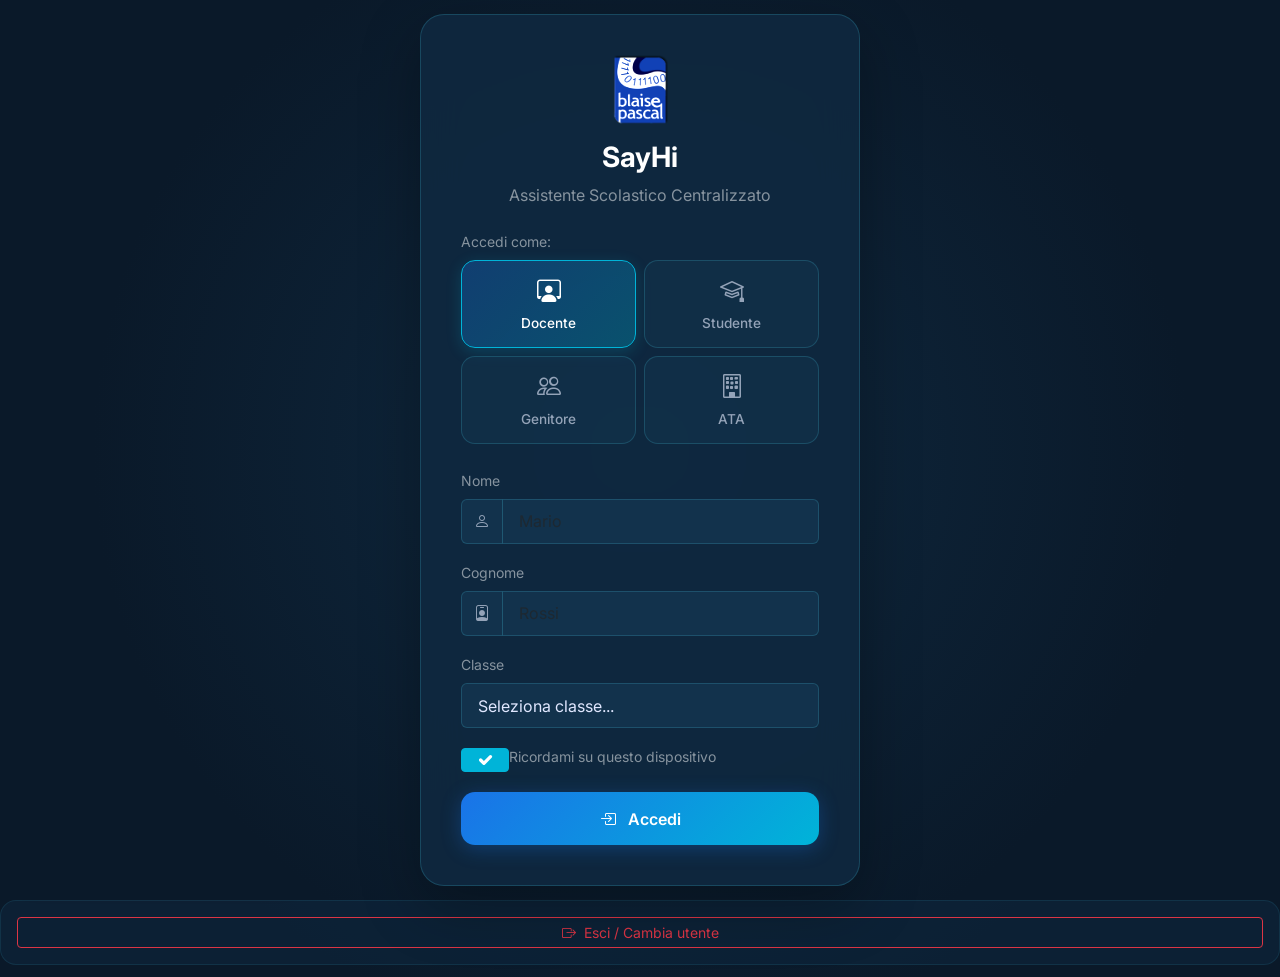
<file: pagina_web/index.html>
<!DOCTYPE html>
<html lang="it">
<head>
    <meta charset="UTF-8">
    <meta name="viewport" content="width=device-width, initial-scale=1.0">
    <meta name="description" content="Assistente virtuale per la gestione delle informazioni scolastiche - Mitigazione del sovraccarico informativo">
    <meta name="theme-color" content="#0a1929">
    
    <title>SayHi | Assistente Scolastico</title>
    
    <!-- Bootstrap CSS -->
    <link href="https://cdn.jsdelivr.net/npm/bootstrap@5.3.0/dist/css/bootstrap.min.css" rel="stylesheet">
    <!-- Bootstrap Icons -->
    <link rel="stylesheet" href="https://cdn.jsdelivr.net/npm/bootstrap-icons@1.11.0/font/bootstrap-icons.css">
    <!-- Font -->
    <link rel="preconnect" href="https://fonts.googleapis.com">
    <link rel="preconnect" href="https://fonts.gstatic.com" crossorigin>
    <link href="https://fonts.googleapis.com/css2?family=Inter:ital,opsz,wght@0,14..32,100..900;1,14..32,100..900&display=swap" rel="stylesheet">
    
    <style>
    :root {
        --bg-primary: #0a1929;
        --bg-secondary: #0f2940;
        --bg-tertiary: #143650;
        --accent-blue: #1a73e8;
        --accent-teal: #00b4d8;
        --accent-green: #48cae4;
        --text-primary: #e0e7ff;
        --text-secondary: #94a3b8;
        --border-color: rgba(72, 202, 228, 0.2);
        --card-bg: rgba(15, 41, 64, 0.8);
        --message-user: linear-gradient(135deg, #1a73e8, #00b4d8);
        --message-bot: rgba(20, 54, 80, 0.9);
        --danger: #ef4444;
        --gradient-avatar: linear-gradient(135deg, #667eea 0%, #764ba2 100%);
        --gradient-bot: linear-gradient(135deg, #00b4d8 0%, #48cae4 100%);
    }
    
    * {
        font-family: 'Inter', sans-serif;
        -webkit-font-smoothing: antialiased;
        -moz-osx-font-smoothing: grayscale;
    }
    
    body {
        background: radial-gradient(circle at 50% 50%, #0f2940 0%, #0a1929 70%);
        min-height: 100vh;
        color: var(--text-primary);
        overflow: hidden;
    }
    
    .app-container {
        height: 100vh;
        max-height: 100vh;
    }
    
    /* Sidebar */
    .chat-sidebar {
        background: rgba(10, 25, 41, 0.95);
        backdrop-filter: blur(20px);
        border-right: 1px solid var(--border-color);
        display: flex;
        flex-direction: column;
        transition: all 0.3s ease;
    }
    
    .sidebar-header {
        padding: 0.8rem 1rem;
        border-bottom: 1px solid var(--border-color);
        background: linear-gradient(180deg, rgba(26, 115, 232, 0.1) 0%, transparent 100%);
    }

    .sidebar-header img {
        height: 60px !important;
    }

    .sidebar-header span {
        font-size: 1.2rem;
    }
    
    .user-context {
        background: linear-gradient(135deg, rgba(26, 115, 232, 0.15), rgba(0, 180, 216, 0.15));
        border: 1px solid rgba(72, 202, 228, 0.3);
        border-radius: 16px;
        padding: 0.8rem;
        margin-bottom: 0;
        backdrop-filter: blur(20px);
        box-shadow: 0 4px 16px rgba(0, 0, 0, 0.1);
        transition: all 0.3s ease;
    }

    .user-context:hover {
        border-color: rgba(72, 202, 228, 0.5);
        box-shadow: 0 6px 20px rgba(0, 180, 216, 0.15);
    }

    .user-avatar {
        width: 40px;
        height: 40px;
        background: var(--gradient-avatar);
        border-radius: 12px;
        display: flex;
        align-items: center;
        justify-content: center;
        font-weight: 700;
        font-size: 1rem;
        color: white;
        box-shadow: 0 4px 12px rgba(102, 126, 234, 0.4);
        transition: all 0.3s ease;
    }

    .user-avatar:hover {
        transform: scale(1.05);
        box-shadow: 0 6px 16px rgba(102, 126, 234, 0.6);
    }
    
    .emergency-btn {
        background: linear-gradient(135deg, #ef4444, #dc2626);
        color: white;
        border: none;
        border-radius: 20px;
        padding: 1rem 1.5rem;
        font-weight: 600;
        transition: all 0.3s cubic-bezier(0.4, 0, 0.2, 1);
        box-shadow: 0 4px 15px rgba(239, 68, 68, 0.3);
        letter-spacing: 0.3px;
    }
    
    .emergency-btn:hover {
        transform: translateY(-3px);
        box-shadow: 0 8px 25px rgba(239, 68, 68, 0.5);
    }
    
    .emergency-btn:active {
        transform: translateY(-1px);
    }
    
    /* Chat principale */
    .chat-main {
        background: transparent;
        display: flex;
        flex-direction: column;
    }
    
    .chat-header {
        background: rgba(10, 25, 41, 0.85);
        backdrop-filter: blur(20px);
        border-bottom: 1px solid var(--border-color);
        padding: 1rem 1.5rem;
        box-shadow: 0 4px 20px rgba(0, 0, 0, 0.1);
    }
    
    .bot-avatar {
        width: 52px;
        height: 52px;
        background: var(--gradient-bot);
        border-radius: 16px;
        display: flex;
        align-items: center;
        justify-content: center;
        box-shadow: 0 8px 24px rgba(72, 202, 228, 0.4);
        transition: all 0.3s ease;
    }
    
    .bot-avatar:hover {
        transform: scale(1.05);
        box-shadow: 0 12px 32px rgba(72, 202, 228, 0.6);
    }
    
    .status-dot.online {
        background: #10b981;
        animation: pulse 2s infinite;
        box-shadow: 0 0 10px rgba(16, 185, 129, 0.5);
    }
    
    @keyframes pulse {
        0% { box-shadow: 0 0 0 0 rgba(16, 185, 129, 0.4); }
        70% { box-shadow: 0 0 0 10px rgba(16, 185, 129, 0); }
        100% { box-shadow: 0 0 0 0 rgba(16, 185, 129, 0); }
    }
    
    /* Area messaggi */
    .chat-messages {
        flex: 1;
        overflow-y: auto;
        padding: 1.5rem 1.5rem 0.5rem;
        display: flex;
        flex-direction: column;
        gap: 1.5rem;
        scroll-behavior: smooth;
    }
    
    .chat-messages::-webkit-scrollbar {
        width: 8px;
    }
    
    .chat-messages::-webkit-scrollbar-track {
        background: transparent;
        margin: 10px 0;
    }
    
    .chat-messages::-webkit-scrollbar-thumb {
        background: linear-gradient(180deg, rgba(72, 202, 228, 0.3), rgba(72, 202, 228, 0.1));
        border-radius: 10px;
        border: 2px solid transparent;
        background-clip: padding-box;
    }
    
    .chat-messages::-webkit-scrollbar-thumb:hover {
        background: linear-gradient(180deg, rgba(72, 202, 228, 0.5), rgba(72, 202, 228, 0.3));
        border: 2px solid transparent;
        background-clip: padding-box;
    }
    
    .message {
        display: flex;
        gap: 12px;
        max-width: 75%;
        animation: fadeInUp 0.4s cubic-bezier(0.4, 0, 0.2, 1);
    }
    
    @keyframes fadeInUp {
        from { 
            opacity: 0; 
            transform: translateY(15px);
        }
        to { 
            opacity: 1; 
            transform: translateY(0);
        }
    }
    
    .message-bot {
        align-self: flex-start;
    }
    
    .message-user {
        align-self: flex-end;
        flex-direction: row-reverse;
    }
    
    .message-avatar {
        width: 44px;
        height: 44px;
        border-radius: 14px;
        background: var(--gradient-bot);
        display: flex;
        align-items: center;
        justify-content: center;
        color: white;
        flex-shrink: 0;
        box-shadow: 0 4px 12px rgba(72, 202, 228, 0.3);
        transition: all 0.3s ease;
    }
    
    .message-bubble {
        padding: 1.1rem 1.3rem;
        border-radius: 20px;
        word-wrap: break-word;
        line-height: 1.6;
        font-size: 0.95rem;
        letter-spacing: 0.1px;
    }
    
    .message-bot .message-bubble {
        background: var(--message-bot);
        border: 1px solid var(--border-color);
        border-top-left-radius: 6px;
        color: var(--text-primary);
        box-shadow: 0 2px 12px rgba(0, 0, 0, 0.2);
    }
    
    .message-user .message-bubble {
        background: var(--message-user);
        border-top-right-radius: 6px;
        color: white;
        box-shadow: 0 4px 20px rgba(26, 115, 232, 0.4);
    }
    
    .message-time {
        font-size: 0.7rem;
        color: var(--text-secondary);
        margin-top: 0.5rem;
        opacity: 0.8;
    }
    
    /* Card circolari */
    .circolari-cards {
        display: flex;
        flex-direction: column;
        gap: 1.2rem;
        margin: 0.5rem 0;
    }
    
    .circolare-card {
        background: var(--card-bg);
        border: 1px solid var(--border-color);
        border-radius: 20px;
        padding: 1.5rem;
        backdrop-filter: blur(15px);
        transition: all 0.3s cubic-bezier(0.4, 0, 0.2, 1);
        box-shadow: 0 4px 20px rgba(0, 0, 0, 0.1);
    }
    
    .circolare-card:hover {
        border-color: var(--accent-teal);
        box-shadow: 0 8px 30px rgba(0, 180, 216, 0.2);
        transform: translateY(-2px);
    }
    
    .circolare-card.priority-urgent {
        border-left: 4px solid #ef4444;
        background: linear-gradient(90deg, rgba(239, 68, 68, 0.1) 0%, var(--card-bg) 10%);
    }
    
    .circolare-card.priority-important {
        border-left: 4px solid #f59e0b;
        background: linear-gradient(90deg, rgba(245, 158, 11, 0.1) 0%, var(--card-bg) 10%);
    }
    
    .card-btn {
        background: rgba(72, 202, 228, 0.15);
        border: 1px solid rgba(72, 202, 228, 0.3);
        color: var(--accent-teal);
        padding: 0.6rem 1.2rem;
        border-radius: 14px;
        cursor: pointer;
        transition: all 0.3s ease;
        font-size: 0.85rem;
        font-weight: 500;
        letter-spacing: 0.2px;
    }
    
    .card-btn:hover {
        background: rgba(72, 202, 228, 0.3);
        border-color: var(--accent-teal);
        box-shadow: 0 4px 15px rgba(72, 202, 228, 0.2);
        transform: translateY(-1px);
    }
    
    .card-btn:active {
        transform: translateY(1px);
    }
    
/* Suggerimenti (sopra la textbar) */
.suggestions-area {
    padding: 0.6rem 1.2rem;
    background: rgba(10, 25, 41, 0.7);
    backdrop-filter: blur(20px);
    border-top: 1px solid rgba(72, 202, 228, 0.15);
}

.suggestion-chips {
    display: flex;
    flex-wrap: wrap;
    gap: 0.4rem;
}

.suggestion-chip {
    background: rgba(72, 202, 228, 0.1);
    border: 1px solid rgba(72, 202, 228, 0.3);
    color: var(--accent-teal);
    padding: 0.35rem 0.75rem;
    border-radius: 20px;
    cursor: pointer;
    transition: all 0.3s ease;
    font-size: 0.78rem;
    font-weight: 500;
    letter-spacing: 0.1px;
    white-space: nowrap;
}

.suggestion-chip:hover {
    background: rgba(72, 202, 228, 0.25);
    border-color: var(--accent-teal);
    transform: translateY(-1px);
    box-shadow: 0 3px 12px rgba(72, 202, 228, 0.2);
}

.suggestion-chip:active {
    transform: translateY(0);
}

/* Icona lampadina più piccola */
.suggestions-area .bi-lightbulb {
    font-size: 0.9rem;
}

.suggestions-area small {
    font-size: 0.75rem;
}
    
    /* Area input */
    .chat-input-area {
        padding: 1rem 1.5rem;
        background: rgba(10, 25, 41, 0.9);
        backdrop-filter: blur(20px);
        border-top: 1px solid var(--border-color);
    }
    
    .input-container {
        display: flex;
        align-items: center;
        gap: 0.5rem;
        background: rgba(20, 54, 80, 0.8);
        border-radius: 28px;
        padding: 0.4rem 0.5rem;
        border: 2px solid rgba(72, 202, 228, 0.2);
        transition: all 0.3s ease;
    }
    
    .input-container:focus-within {
        border-color: var(--accent-teal);
        box-shadow: 0 0 0 4px rgba(72, 202, 228, 0.15);
        background: rgba(20, 54, 80, 0.95);
    }
    
    .message-input {
        background: transparent;
        border: none;
        outline: none;
        color: var(--text-primary);
        flex: 1;
        padding: 0.7rem 0.5rem;
        font-size: 0.95rem;
        resize: none;
        max-height: 120px;
        line-height: 1.5;
    }
    
    .message-input::placeholder {
        color: rgba(148, 163, 184, 0.6);
    }
    
    .input-action {
        background: transparent;
        border: none;
        color: var(--accent-teal);
        padding: 0.6rem;
        border-radius: 50%;
        cursor: pointer;
        transition: all 0.3s ease;
        display: flex;
        align-items: center;
        justify-content: center;
        width: 42px;
        height: 42px;
    }
    
    .input-action:hover {
        background: rgba(72, 202, 228, 0.2);
        transform: scale(1.1);
    }
    
    .input-action:active {
        transform: scale(0.95);
    }
    
    /* Overlay emergenza */
    .emergency-overlay {
        position: fixed;
        inset: 0;
        background: rgba(0, 0, 0, 0.9);
        backdrop-filter: blur(15px);
        display: flex;
        align-items: center;
        justify-content: center;
        z-index: 1050;
        animation: fadeIn 0.3s ease;
    }
    
    @keyframes fadeIn {
        from { opacity: 0; }
        to { opacity: 1; }
    }
    
    .emergency-card {
        background: linear-gradient(135deg, #1e293b, #0f172a);
        border: 2px solid rgba(239, 68, 68, 0.5);
        border-radius: 28px;
        padding: 3rem;
        max-width: 480px;
        width: 95%;
        text-align: center;
        box-shadow: 0 25px 80px rgba(239, 68, 68, 0.3);
        animation: slideUp 0.4s cubic-bezier(0.4, 0, 0.2, 1);
    }
    
    @keyframes slideUp {
        from { 
            opacity: 0;
            transform: translateY(30px) scale(0.95);
        }
        to { 
            opacity: 1;
            transform: translateY(0) scale(1);
        }
    }
    
    .emergency-icon {
        font-size: 5rem;
        margin-bottom: 1.5rem;
        animation: shake 2s infinite;
    }
    
    @keyframes shake {
        0%, 100% { transform: rotate(0deg); }
        10%, 30%, 50%, 70%, 90% { transform: rotate(-5deg); }
        20%, 40%, 60%, 80% { transform: rotate(5deg); }
    }
    
    /* Typing indicator */
    .typing-dot {
        animation: typingBounce 1.4s infinite;
    }
    
    @keyframes typingBounce {
        0%, 60%, 100% { 
            transform: translateY(0);
            opacity: 0.4;
        }
        30% { 
            transform: translateY(-8px);
            opacity: 1;
        }
    }
    
    /* Miglioramenti per le statistiche */
    .user-context .col-4 > div {
        transition: all 0.3s ease;
        border: 1px solid rgba(255, 255, 255, 0.1);
    }
    
    .user-context .col-4 > div:hover {
        background: rgba(255, 255, 255, 0.15) !important;
        transform: translateY(-2px);
        box-shadow: 0 4px 15px rgba(0, 0, 0, 0.2);
    }
    
    /* Responsive */
    @media (max-width: 991.98px) {
        .chat-sidebar {
            display: none !important;
        }
        
        .message {
            max-width: 85%;
        }
        
        .message-bubble {
            padding: 1rem;
        }
        
        .chat-header {
            padding: 0.8rem 1rem;
        }
        
        .chat-messages {
            padding: 1rem;
            gap: 1rem;
        }
        
        .suggestions-area {
            padding: 0.8rem 1rem;
        }
        
        .chat-input-area {
            padding: 0.8rem 1rem;
        }
        
        .emergency-card {
            padding: 2rem;
            margin: 1rem;
        }
    }
    
    @media (max-width: 575.98px) {
        .message {
            max-width: 90%;
        }
        
        .suggestion-chip {
            font-size: 0.75rem;
            padding: 0.5rem 0.8rem;
        }
        
        .card-btn {
            font-size: 0.8rem;
            padding: 0.5rem 0.8rem;
        }
        
        .chat-header h1 {
            font-size: 1.1rem;
        }
        
        .bot-avatar {
            width: 42px;
            height: 42px;
        }
    }
    
    @media (prefers-reduced-motion: reduce) {
        *, *::before, *::after {
            animation-duration: 0.01ms !important;
            transition-duration: 0.01ms !important;
        }
    }

    /* Pannello Impostazioni */
.settings-panel {
    position: fixed;
    top: 0;
    right: 0;
    width: 380px;
    max-width: 90vw;
    height: 100vh;
    background: rgba(10, 25, 41, 0.98);
    backdrop-filter: blur(30px);
    border-left: 1px solid var(--border-color);
    z-index: 1060;
    display: flex;
    flex-direction: column;
    animation: slideInRight 0.3s cubic-bezier(0.4, 0, 0.2, 1);
    box-shadow: -10px 0 40px rgba(0, 0, 0, 0.5);
}

@keyframes slideInRight {
    from {
        transform: translateX(100%);
    }
    to {
        transform: translateX(0);
    }
}

.settings-panel[hidden] {
    display: none;
}

.settings-header {
    padding: 1.5rem;
    border-bottom: 1px solid var(--border-color);
    display: flex;
    align-items: center;
    justify-content: space-between;
    background: linear-gradient(180deg, rgba(72, 202, 228, 0.1) 0%, transparent 100%);
}

.btn-close-settings {
    background: rgba(255, 255, 255, 0.1);
    border: none;
    color: var(--text-secondary);
    width: 40px;
    height: 40px;
    border-radius: 12px;
    display: flex;
    align-items: center;
    justify-content: center;
    cursor: pointer;
    transition: all 0.3s ease;
    font-size: 1.2rem;
}

.btn-close-settings:hover {
    background: rgba(255, 255, 255, 0.2);
    color: white;
    transform: rotate(90deg);
}

.settings-content {
    flex: 1;
    overflow-y: auto;
    padding: 1.5rem;
}

.settings-content::-webkit-scrollbar {
    width: 6px;
}

.settings-content::-webkit-scrollbar-track {
    background: transparent;
}

.settings-content::-webkit-scrollbar-thumb {
    background: rgba(72, 202, 228, 0.3);
    border-radius: 10px;
}

.settings-section {
    margin-bottom: 2rem;
}

.settings-section-title {
    font-size: 0.85rem;
    font-weight: 600;
    color: var(--accent-teal);
    text-transform: uppercase;
    letter-spacing: 0.5px;
    margin-bottom: 1rem;
    padding-bottom: 0.5rem;
    border-bottom: 1px solid rgba(72, 202, 228, 0.2);
}

.setting-item {
    background: rgba(15, 41, 64, 0.5);
    border: 1px solid rgba(72, 202, 228, 0.1);
    border-radius: 16px;
    padding: 1rem;
    margin-bottom: 0.75rem;
    transition: all 0.3s ease;
}

.setting-item:hover {
    border-color: rgba(72, 202, 228, 0.3);
    background: rgba(15, 41, 64, 0.7);
}

/* Switch personalizzato */
.form-check-input {
    width: 3rem !important;
    height: 1.5rem !important;
    cursor: pointer;
    background-color: rgba(72, 202, 228, 0.3) !important;
    border-color: rgba(72, 202, 228, 0.5) !important;
}

.form-check-input:checked {
    background-color: var(--accent-teal) !important;
    border-color: var(--accent-teal) !important;
}

.form-check-input:focus {
    box-shadow: 0 0 0 0.25rem rgba(72, 202, 228, 0.25) !important;
}

/* Overlay impostazioni */
.settings-overlay {
    position: fixed;
    inset: 0;
    background: rgba(0, 0, 0, 0.5);
    backdrop-filter: blur(5px);
    z-index: 1055;
    animation: fadeIn 0.3s ease;
}

.settings-overlay[hidden] {
    display: none;
}

/* Bottoni dimensione testo */
.btn-outline-info {
    color: var(--accent-teal);
    border-color: rgba(72, 202, 228, 0.3);
}

.btn-outline-info:hover {
    background: rgba(72, 202, 228, 0.2);
    border-color: var(--accent-teal);
    color: white;
}

/* Responsive pannello impostazioni */
@media (max-width: 575.98px) {
    .settings-panel {
        width: 100vw;
        max-width: 100vw;
    }
    
    .settings-section {
        margin-bottom: 1.5rem;
    }
    
    .setting-item {
        padding: 0.8rem;
    }
}

/* Lista Chat nella Sidebar */
.user-profile-section {
    border-bottom: 1px solid var(--border-color);
    padding: 0.5rem !important;
}

.chat-list-section {
    min-height: 0;
}

.chat-list {
    display: flex;
    flex-direction: column;
    gap: 2px;
    padding: 0.5rem;
}

.chat-list::-webkit-scrollbar {
    width: 4px;
}

.chat-list::-webkit-scrollbar-track {
    background: transparent;
}

.chat-list::-webkit-scrollbar-thumb {
    background: rgba(72, 202, 228, 0.2);
    border-radius: 10px;
}

.chat-item {
    padding: 0.8rem;
    border-radius: 14px;
    cursor: pointer;
    transition: all 0.2s ease;
    position: relative;
    border: 1px solid transparent;
}

.chat-item:hover {
    background: rgba(72, 202, 228, 0.1);
    border-color: rgba(72, 202, 228, 0.2);
}

.chat-item.active {
    background: rgba(72, 202, 228, 0.15);
    border-color: rgba(72, 202, 228, 0.3);
}

.chat-item-title {
    color: white;
    font-size: 0.85rem;
    font-weight: 600;
    margin-bottom: 0.2rem;
    display: flex;
    justify-content: space-between;
    align-items: center;
}

.chat-item-preview {
    color: var(--text-secondary);
    font-size: 0.75rem;
    white-space: nowrap;
    overflow: hidden;
    text-overflow: ellipsis;
}

.chat-item-time {
    font-size: 0.65rem;
    color: var(--text-secondary);
    opacity: 0.7;
}

.chat-item-actions {
    opacity: 0;
    transition: opacity 0.2s ease;
}

.chat-item:hover .chat-item-actions {
    opacity: 1;
}

.chat-delete-btn {
    background: transparent;
    border: none;
    color: var(--text-secondary);
    padding: 0.2rem 0.4rem;
    border-radius: 8px;
    cursor: pointer;
    font-size: 0.8rem;
    transition: all 0.2s ease;
}

.chat-delete-btn:hover {
    background: rgba(239, 68, 68, 0.2);
    color: #ef4444;
}

.text-accent {
    color: var(--accent-teal) !important;
}

.btn-link:hover {
    background: rgba(72, 202, 228, 0.1);
    border-radius: 10px;
}

/* Badge messaggi non letti */
.chat-badge {
    background: var(--accent-teal);
    color: white;
    font-size: 0.65rem;
    padding: 0.15rem 0.5rem;
    border-radius: 10px;
    font-weight: 600;
}

/* Stile per la sidebar più compatta su schermi medi */
@media (max-width: 1200px) {
    .chat-sidebar {
        min-width: 280px;
    }
}

/* Statistiche nella sidebar */
.chat-stats {
    padding: 0.5rem !important;
    border-top: 1px solid var(--border-color) !important;
}

.chat-stats .row {
    margin: 0 -2px;
}

.chat-stats .col-4 {
    padding: 0 2px;
}

.chat-stats .col-4 > div {
    padding: 0.4rem !important;
    border-radius: 10px !important;
    transition: all 0.3s ease;
    border: 1px solid rgba(255, 255, 255, 0.1);
}

.chat-stats .col-4 > div:hover {
    background: rgba(255, 255, 255, 0.15) !important;
    transform: translateY(-1px);
    box-shadow: 0 2px 8px rgba(0, 0, 0, 0.2);
}

.chat-stats .col-4 > div .small:first-child {
    font-size: 0.8rem;
    margin-bottom: 0.1rem;
}

.chat-stats .col-4 > div .fw-bold {
    font-size: 0.75rem;
    margin-bottom: 0;
}

.chat-stats .col-4 > div small:last-child {
    font-size: 0.6rem;
}

/* Pulsante sito web nella sidebar */
.sidebar-nav {
    border-top: 1px solid var(--border-color);
}

.website-btn {
    background: linear-gradient(135deg, rgba(72, 202, 228, 0.1), rgba(0, 180, 216, 0.1));
    border: 1px solid rgba(72, 202, 228, 0.25);
    color: var(--accent-teal);
    border-radius: 14px;
    padding: 0.7rem 1rem;
    font-weight: 600;
    font-size: 0.8rem;
    text-decoration: none;
    transition: all 0.3s cubic-bezier(0.4, 0, 0.2, 1);
    letter-spacing: 0.3px;
}

.website-btn:hover {
    background: rgba(72, 202, 228, 0.25);
    border-color: var(--accent-teal);
    color: white;
    transform: translateY(-2px);
    box-shadow: 0 4px 15px rgba(72, 202, 228, 0.2);
}

.website-btn:active {
    transform: translateY(0);
}

.website-btn i {
    font-size: 1rem;
}

/* Login Screen */
.login-screen {
    position: fixed;
    inset: 0;
    background: radial-gradient(circle at 50% 50%, #0f2940 0%, #0a1929 70%);
    display: flex;
    align-items: center;
    justify-content: center;
    z-index: 2000;
    padding: 1rem;
}

.login-container {
    width: 100%;
    max-width: 440px;
    animation: slideUpLogin 0.5s cubic-bezier(0.4, 0, 0.2, 1);
}

@keyframes slideUpLogin {
    from {
        opacity: 0;
        transform: translateY(30px);
    }
    to {
        opacity: 1;
        transform: translateY(0);
    }
}

.login-card {
    background: rgba(15, 41, 64, 0.9);
    backdrop-filter: blur(20px);
    border: 1px solid var(--border-color);
    border-radius: 24px;
    padding: 2.5rem;
    box-shadow: 0 20px 60px rgba(0, 0, 0, 0.3);
}

/* Selettore Ruolo */
.role-selector {
    display: grid;
    grid-template-columns: 1fr 1fr;
    gap: 0.5rem;
}

.role-btn {
    background: rgba(20, 54, 80, 0.5);
    border: 1px solid rgba(72, 202, 228, 0.2);
    color: var(--text-secondary);
    border-radius: 14px;
    padding: 0.8rem;
    cursor: pointer;
    transition: all 0.3s ease;
    font-size: 0.85rem;
    font-weight: 500;
}

.role-btn:hover {
    background: rgba(72, 202, 228, 0.15);
    border-color: rgba(72, 202, 228, 0.4);
    color: white;
}

.role-btn.active {
    background: linear-gradient(135deg, rgba(26, 115, 232, 0.3), rgba(0, 180, 216, 0.3));
    border-color: var(--accent-teal);
    color: white;
    box-shadow: 0 4px 15px rgba(0, 180, 216, 0.2);
}

/* Input login */
.login-card .form-control,
.login-card .form-select {
    background: rgba(20, 54, 80, 0.8) !important;
    border: 1px solid rgba(72, 202, 228, 0.2) !important;
    color: var(--text-primary) !important;
    padding: 0.6rem 1rem;
}

.login-card .form-control:focus,
.login-card .form-select:focus {
    border-color: var(--accent-teal) !important;
    box-shadow: 0 0 0 0.2rem rgba(72, 202, 228, 0.15) !important;
}

.login-card .input-group-text {
    background: rgba(20, 54, 80, 0.8) !important;
    border-color: rgba(72, 202, 228, 0.2) !important;
    color: var(--text-secondary) !important;
}

/* Pulsante Accedi */
.login-btn {
    background: linear-gradient(135deg, var(--accent-blue), var(--accent-teal));
    color: white;
    border: none;
    border-radius: 14px;
    padding: 0.9rem;
    font-weight: 600;
    font-size: 1rem;
    transition: all 0.3s ease;
    box-shadow: 0 4px 20px rgba(26, 115, 232, 0.3);
}

.login-btn:hover {
    transform: translateY(-2px);
    box-shadow: 0 6px 25px rgba(26, 115, 232, 0.5);
}

.login-btn:active {
    transform: translateY(0);
}

/* Bottoni accesso rapido */
.quick-login-btn {
    background: rgba(72, 202, 228, 0.1);
    border: 1px solid rgba(72, 202, 228, 0.2);
    color: var(--text-secondary);
    border-radius: 12px;
    padding: 0.7rem 1rem;
    cursor: pointer;
    transition: all 0.3s ease;
    font-size: 0.85rem;
    text-align: left;
}

.quick-login-btn:hover {
    background: rgba(72, 202, 228, 0.2);
    border-color: var(--accent-teal);
    color: white;
    transform: translateX(5px);
}

/* Stile per il select */
.login-card select option {
    background: #0f2940;
    color: white;
}

/* Animazione uscita login */
.login-screen.hidden {
    animation: fadeOut 0.3s ease forwards;
}

@keyframes fadeOut {
    from {
        opacity: 1;
    }
    to {
        opacity: 0;
        visibility: hidden;
    }
}

/* Stile tendina circolare */
.circolare-expand {
    max-height: 0;
    overflow: hidden;
    transition: max-height 0.4s ease, padding 0.4s ease, margin 0.4s ease;
    background: rgba(20, 54, 80, 0.5);
    border-radius: 0 0 20px 20px;
    margin-top: 0;
    border: 1px solid transparent;
}

.circolare-expand.open {
    max-height: 2000px;
    margin-top: 1rem;
    padding: 1.2rem;
    border: 1px solid var(--border-color);
}

.circolare-expand p {
    color: var(--text-primary);
    font-size: 0.9rem;
    line-height: 1.7;
    margin-bottom: 1rem;
}

.circolare-expand .allegati-list {
    display: flex;
    gap: 0.5rem;
    flex-wrap: wrap;
    margin-top: 0.8rem;
}

.allegato-link {
    color: var(--accent-teal);
    text-decoration: none;
    font-size: 0.85rem;
    padding: 0.3rem 0.8rem;
    border-radius: 10px;
    background: rgba(72, 202, 228, 0.1);
    border: 1px solid rgba(72, 202, 228, 0.3);
    transition: all 0.2s ease;
}

.allegato-link:hover {
    background: rgba(72, 202, 228, 0.25);
    color: white;
}

.card-btn-expand {
    width: 100%;
    background: rgba(72, 202, 228, 0.15);
    border: 1px solid rgba(72, 202, 228, 0.3);
    color: var(--accent-teal);
    padding: 0.7rem 1.2rem;
    border-radius: 14px;
    cursor: pointer;
    transition: all 0.3s ease;
    font-size: 0.9rem;
    font-weight: 600;
    letter-spacing: 0.2px;
    text-align: center;
}

.card-btn-expand:hover {
    background: rgba(72, 202, 228, 0.3);
    border-color: var(--accent-teal);
    box-shadow: 0 4px 15px rgba(72, 202, 228, 0.2);
    transform: translateY(-1px);
}
</style>
</head>
<body>
    <!-- Schermata di Login -->
<div id="login-screen" class="login-screen">
    <div class="login-container">
        <div class="login-card">
            <div class="text-center mb-4">
                <img src="image.svg" alt="Logo Blaise Pascal" style="height: 70px; width: auto; filter: brightness(1.2); margin-bottom: 1rem;">
                <h1 class="h3 fw-bold text-white mb-2">SayHi</h1>
                <p class="text-white-50">Assistente Scolastico Centralizzato</p>
            </div>
            
            <form id="login-form" autocomplete="off">
                <!-- Selezione Ruolo -->
                <div class="mb-4">
                    <label class="text-white-50 small mb-2 d-block">Accedi come:</label>
                    <div class="role-selector">
                        <button type="button" class="role-btn active" data-role="docente">
                            <i class="bi bi-person-workspace fs-4 d-block mb-1"></i>
                            <span>Docente</span>
                        </button>
                        <button type="button" class="role-btn" data-role="studente">
                            <i class="bi bi-mortarboard fs-4 d-block mb-1"></i>
                            <span>Studente</span>
                        </button>
                        <button type="button" class="role-btn" data-role="genitore">
                            <i class="bi bi-people fs-4 d-block mb-1"></i>
                            <span>Genitore</span>
                        </button>
                        <button type="button" class="role-btn" data-role="ata">
                            <i class="bi bi-building fs-4 d-block mb-1"></i>
                            <span>ATA</span>
                        </button>
                    </div>
                </div>
                
                <!-- Nome utente -->
                <div class="mb-3">
                    <label for="login-nome" class="form-label text-white-50 small">Nome</label>
                    <div class="input-group">
                        <span class="input-group-text bg-dark border-secondary text-white-50">
                            <i class="bi bi-person"></i>
                        </span>
                        <input type="text" class="form-control bg-dark text-white border-secondary" id="login-nome" placeholder="Mario" required>
                    </div>
                </div>
                
                <!-- Cognome -->
                <div class="mb-3">
                    <label for="login-cognome" class="form-label text-white-50 small">Cognome</label>
                    <div class="input-group">
                        <span class="input-group-text bg-dark border-secondary text-white-50">
                            <i class="bi bi-person-badge"></i>
                        </span>
                        <input type="text" class="form-control bg-dark text-white border-secondary" id="login-cognome" placeholder="Rossi" required>
                    </div>
                </div>
                
                <!-- Classe (per studenti e docenti) -->
                <div class="mb-3" id="classe-field">
                    <label for="login-classe" class="form-label text-white-50 small">Classe</label>
                    <select class="form-select bg-dark text-white border-secondary" id="login-classe">
                        <option value="">Seleziona classe...</option>
                        <option value="1A">1A</option>
                        <option value="1B">1B</option>
                        <option value="2A">2A</option>
                        <option value="2B">2B</option>
                        <option value="3A">3A</option>
                        <option value="3B">3B</option>
                        <option value="4A">4A</option>
                        <option value="4B">4B</option>
                        <option value="5A">5A</option>
                        <option value="5B">5B</option>
                    </select>
                </div>
                
                <!-- Password (per dirigente/preside) -->
                <div class="mb-4" id="password-field" hidden>
                    <label for="login-password" class="form-label text-white-50 small">Password</label>
                    <div class="input-group">
                        <span class="input-group-text bg-dark border-secondary text-white-50">
                            <i class="bi bi-lock"></i>
                        </span>
                        <input type="password" class="form-control bg-dark text-white border-secondary" id="login-password" placeholder="••••••••">
                    </div>
                </div>
                
                <!-- Ricordami -->
                <div class="form-check mb-4">
                    <input class="form-check-input" type="checkbox" id="remember-me" checked>
                    <label class="form-check-label text-white-50 small" for="remember-me">
                        Ricordami su questo dispositivo
                    </label>
                </div>
                
                <!-- Pulsante Accedi -->
                <button type="submit" class="login-btn w-100">
                    <i class="bi bi-box-arrow-in-right me-2"></i>
                    Accedi
                </button>
            </form>
        </div>
    </div>
</div>

<!-- Overlay app principale (nascosto fino al login) -->
<div id="app-overlay" class="app-overlay" hidden>

</div>
    <div class="app-container d-flex">
        <!-- Sidebar sinistra - Dati utente, lista chat e emergenza -->
<aside class="chat-sidebar col-3 d-none d-lg-flex flex-column" aria-label="Informazioni contestuali">
    <div class="sidebar-header">
        <div class="d-flex align-items-center justify-content-center gap-2 mb-3">
            <img src="image.svg" alt="Logo Blaise Pascal" style="height: 60px; width: auto; filter: brightness(1.2);">
            <span class="fw-bold text-white">I.T.E.T BLAISE PASCAL</span>
        </div>
    </div>
    
    <!-- Profilo utente -->
    <div class="user-profile-section p-3">
        <div class="user-context">
            <div class="d-flex align-items-center gap-3 mb-3">
                <div class="user-avatar" aria-hidden="true">MR</div>
                <div>
                    <h2 class="h6 mb-0 text-white fw-bold">Mario Rossi</h2>
                    <span class="small text-white-50">Docente - 3B</span>
                </div>
            </div>
            
            <!-- Data corrente -->
            <div class="text-center">
                <small class="text-white-50" id="current-date-display"></small>
            </div>
        </div>
    </div>
    
    <!-- Lista chat -->
    <div class="chat-list-section flex-grow-1 d-flex flex-column">
        <div class="d-flex justify-content-between align-items-center px-3 py-2">
            <h3 class="text-white-50 small fw-semibold mb-0 text-uppercase">Conversazioni</h3>
            <button class="btn btn-link text-accent p-1" id="new-chat-btn" aria-label="Nuova chat" title="Nuova chat">
                <i class="bi bi-plus-square fs-5"></i>
            </button>
        </div>
        
        <!-- Lista delle chat salvate -->
        <div class="chat-list flex-grow-1 overflow-auto" id="chat-list">
            <!-- Le chat verranno caricate qui dinamicamente -->
            <div class="text-center text-white-50 small p-3" id="no-chats-message">
                <i class="bi bi-chat-dots fs-4 d-block mb-2"></i>
                Nessuna conversazione
            </div>
        </div>

    <!-- Pulsante registro elettronico-->
       <div class="sidebar-nav px-3 py-2">
        <a href="https://registrofamiglie.axioscloud.it/Pages/SD/SD_Login.aspx?Customer_id=94001210718" target="_blank" class="website-btn w-100 d-flex align-items-center justify-content-center gap-2">
            <i class="bi bi-globe2"></i>
            <span>ACCEDI AL REGISTRO ELETTRONICO</span>
        </a>
    </div>

        <!-- Pulsante sito web -->
    <div class="sidebar-nav px-3 py-2">
        <a href="https://webmyschool.it/" target="_blank" class="website-btn w-100 d-flex align-items-center justify-content-center gap-2">
            <i class="bi bi-globe2"></i>
            <span>CONSULTA EVENTUALI SUPPLENZE</span>
        </a>
    </div>
    
    <div class="sidebar-footer p-3">
        <button class="emergency-btn w-100 d-flex align-items-center justify-content-center gap-2" id="emergency-trigger" aria-label="Emergenza">
            <i class="bi bi-exclamation-triangle-fill fs-5"></i>
            <span class="fs-6">Emergenza</span>
        </button>
    </div>
</aside>
        
        <!-- Area principale chat -->
        <main class="chat-main col-12 col-lg-9 d-flex flex-column">
            
            <!-- Header chat -->
            <header class="chat-header d-flex align-items-center justify-content-between">
                <div class="d-flex align-items-center gap-3">
                    <div class="bot-avatar">
                        <i class="bi bi-robot fs-5 text-white"></i>
                    </div>
                    <div>
                        <h1 class="h5 mb-0 fw-bold text-white">SayHi!</h1>
                        <span class="small text-white-50">
                            <span class="status-dot online d-inline-block rounded-circle me-1" style="width:8px;height:8px;"></span>
                            Online • Pronto ad aiutarti
                        </span>
                    </div>
                </div>
                <div class="d-flex gap-1">
                    <button class="btn btn-link text-white-50 p-2 rounded-circle" aria-label="Impostazioni">
                        <i class="bi bi-gear"></i>
                    </button>
                </div>
            </header>
            
            <!-- Area messaggi -->
            <div class="chat-messages" id="chat-messages" role="log" aria-live="polite" aria-label="Conversazione">
                
                <!-- Messaggio di benvenuto iniziale -->
                <div class="message message-bot">
                    <div class="message-avatar" aria-hidden="true">
                        <i class="bi bi-robot"></i>
                    </div>
                    <div class="message-content">
                        <div class="message-bubble">
                            <p class="mb-2">Ciao Mario! 👋 Sono SayHi, il tuo assistente scolastico.</p>
                            <p class="mb-0">Chiedimi pure quello che ti serve: circolari, scadenze, orari, eventi e molto altro.</p>
                        </div>
                        <span class="message-time">10:30</span>
                    </div>
                </div>

                <!-- Indicatore di scrittura (nascosto di default) -->
                <div class="message message-bot typing-indicator" id="typing-indicator" hidden>
                    <div class="message-avatar" aria-hidden="true">
                        <i class="bi bi-robot"></i>
                    </div>
                    <div class="message-content">
                        <div class="message-bubble d-flex gap-2 align-items-center p-3">
                            <span class="typing-dot bg-secondary rounded-circle d-inline-block" style="width:8px;height:8px;animation: typingBounce 1.4s infinite;"></span>
                            <span class="typing-dot bg-secondary rounded-circle d-inline-block" style="width:8px;height:8px;animation: typingBounce 1.4s infinite 0.2s;"></span>
                            <span class="typing-dot bg-secondary rounded-circle d-inline-block" style="width:8px;height:8px;animation: typingBounce 1.4s infinite 0.4s;"></span>
                        </div>
                    </div>
                </div>
            </div>
            
            <!-- Suggerimenti rapidi -->
            <div class="suggestions-area">
                <div class="d-flex align-items-center gap-2 mb-2">
                    <i class="bi bi-lightbulb text-warning"></i>
                    <small class="text-white-50 fw-semibold">Cosa posso chiedere?</small>
                </div>
                <div class="suggestion-chips">
                    <button class="suggestion-chip" data-prompt="circolari recenti">📄 Circolari recenti</button>
                    <button class="suggestion-chip" data-prompt="scadenze">⏰ Cosa scade questa settimana?</button>
                    <button class="suggestion-chip" data-prompt="orario domani">📚 Orario di domani</button>
                    <button class="suggestion-chip" data-prompt="eventi">📅 Prossimi eventi</button>
                    <button class="suggestion-chip" data-prompt="contatti docenti">👥 Contatti docenti</button>
                    <button class="suggestion-chip" data-prompt="moduli da firmare">✍️ Moduli da firmare</button>
                    <button class="suggestion-chip" data-prompt="prossime verifiche ">📝 Prossime verifiche</button>
                    <button class="suggestion-chip" data-prompt="riepilogo oggi">📋 Riepilogo giornaliero</button>
                </div>
            </div>
            
            <!-- Area input -->
            <footer class="chat-input-area">
                <div class="input-container">
                    <button class="input-action" aria-label="Allega file" title="Allega">
                        <i class="bi bi-plus-circle fs-5"></i>
                    </button>
                    
                    <textarea 
                        id="message-input" 
                        class="message-input" 
                        placeholder="Scrivi un messaggio..." 
                        rows="1"
                        aria-label="Scrivi un messaggio"
                    ></textarea>
                    
                    <button class="input-action" id="send-button" aria-label="Invia messaggio" title="Invia">
                        <i class="bi bi-send-fill fs-5"></i>
                    </button>
                </div>
                
                <p class="text-center text-white-50 small mt-2 mb-0">
                    SayHi può commettere errori. Verifica sempre le informazioni importanti.
                </p>
            </footer>
        </main>
    </div>

    <!-- Pannello Impostazioni -->
<div id="settings-panel" class="settings-panel" aria-label="Impostazioni" hidden>
    <div class="settings-header">
        <h3 class="fs-5 fw-bold text-white mb-0">
            <i class="bi bi-gear me-2"></i>Impostazioni
        </h3>
        <button class="btn-close-settings" id="close-settings" aria-label="Chiudi impostazioni">
            <i class="bi bi-x-lg"></i>
        </button>
    </div>
    
    <div class="settings-content">
        <!-- Tema -->
        <div class="settings-section">
            <h4 class="settings-section-title">
                <i class="bi bi-palette me-2"></i>Aspetto
            </h4>
            <div class="setting-item">
                <div class="d-flex justify-content-between align-items-center">
                    <div>
                        <label class="text-white fw-medium">Tema scuro</label>
                        <p class="text-white-50 small mb-0">Attiva/disattiva il tema scuro</p>
                    </div>
                    <div class="form-check form-switch">
                        <input class="form-check-input" type="checkbox" id="dark-mode-toggle" checked>
                    </div>
                </div>
            </div>
            <div class="setting-item">
                <div class="d-flex justify-content-between align-items-center">
                    <div>
                        <label class="text-white fw-medium">Dimensione testo</label>
                        <p class="text-white-50 small mb-0">Regola la dimensione del testo</p>
                    </div>
                    <div class="btn-group btn-group-sm">
                        <button class="btn btn-outline-info btn-sm" id="font-size-down" aria-label="Riduci testo">A-</button>
                        <button class="btn btn-outline-info btn-sm" id="font-size-reset" aria-label="Testo normale">A</button>
                        <button class="btn btn-outline-info btn-sm" id="font-size-up" aria-label="Aumenta testo">A+</button>
                    </div>
                </div>
            </div>
        </div>
        
        <!-- Privacy -->
        <div class="settings-section">
            <h4 class="settings-section-title">
                <i class="bi bi-shield-check me-2"></i>Privacy e Dati
            </h4>
            <div class="setting-item">
                <div class="d-flex justify-content-between align-items-center">
                    <div>
                        <label class="text-white fw-medium">Salva cronologia</label>
                        <p class="text-white-50 small mb-0">Memorizza la cronologia delle chat</p>
                    </div>
                    <div class="form-check form-switch">
                        <input class="form-check-input" type="checkbox" id="save-history" checked>
                    </div>
                </div>
            </div>
        </div>
        <div class="setting-item">
    <button class="btn btn-outline-danger btn-sm w-100" id="logout-btn">
        <i class="bi bi-box-arrow-right me-2"></i>Esci / Cambia utente
    </button>
</div>
        
        <!-- Info -->
        <div class="settings-section">
            <h4 class="settings-section-title">
                <i class="bi bi-info-circle me-2"></i>Informazioni
            </h4>
            <div class="setting-item">
                <p class="text-white-50 small mb-1">SayHi v1.0.0</p>
                <p class="text-white-50 small mb-0">Assistente Scolastico Centralizzato</p>
                <p class="text-white-50 small mb-0">© 2026 I.T.E.T Blaise Pascal</p>
            </div>
        </div>
    </div>
</div>
<div class="setting-item">
    <button class="btn btn-outline-danger btn-sm w-100" id="logout-btn">
        <i class="bi bi-box-arrow-right me-2"></i>Esci / Cambia utente
    </button>
</div>

<!-- Overlay per chiudere le impostazioni cliccando fuori -->
<div id="settings-overlay" class="settings-overlay" hidden></div>

    <!-- Overlay emergenza -->
    <div id="emergency-overlay" class="emergency-overlay" hidden>
        <div class="emergency-card">
            <div class="emergency-icon">🚨</div>
            <h3 class="fw-bold mb-3 text-white">Emergenza</h3>
            <p class="text-white-50 mb-4" id="emergency-message-text">
                Cosa è successo? Puoi contattare subito il servizio di emergenza o il dirigente scolastico.
            </p>
            <div class="mb-3">
                <textarea 
                    id="emergency-input" 
                    class="form-control bg-dark text-white border-secondary" 
                    rows="3" 
                    placeholder="Descrivi brevemente la situazione..."
                ></textarea>
            </div>
            <div class="d-grid gap-2">
                <button class="btn btn-danger btn-lg" id="emergency-send">
                    <i class="bi bi-telephone-fill me-2"></i>Chiama Emergenza (112)
                </button>
                <button class="btn btn-outline-warning btn-lg">
                    <i class="bi bi-person-fill me-2"></i>Contatta Dirigente
                </button>
                <button class="btn btn-outline-light" id="emergency-cancel">
                    Annulla
                </button>
            </div>
        </div>
    </div>
    
    <!-- Bootstrap JS -->
    <script src="https://cdn.jsdelivr.net/npm/bootstrap@5.3.0/dist/js/bootstrap.bundle.min.js"></script>
    <script src="app.js"></script>
</body>
</html>
</file>
